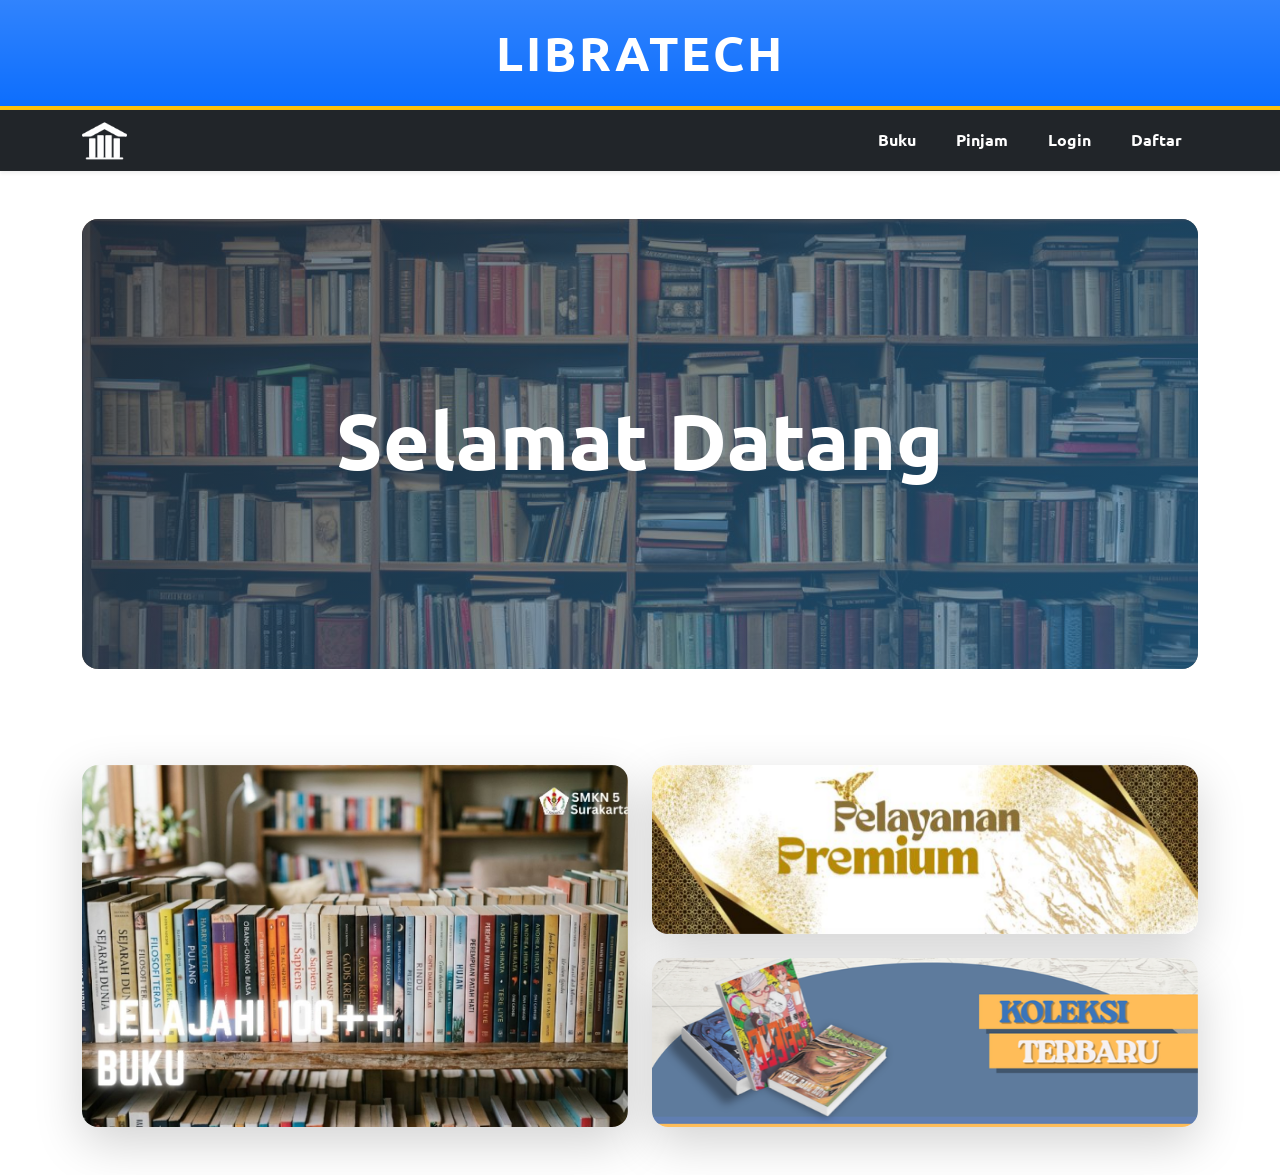
<file: index.html>
<!DOCTYPE html>
<html lang="en">
  <head>
    <meta charset="UTF-8" />
    <meta name="viewport" content="width=device-width, initial-scale=1.0" />
    <link href="https://cdn.jsdelivr.net/npm/bootstrap@5.3.8/dist/css/bootstrap.min.css" rel="stylesheet" />
    <link href="style.css" rel="stylesheet" />
    <title>LibraTech - Perpustakaan Digital</title>
    <!-- Font -->
    <link rel="preconnect" href="https://fonts.googleapis.com" />
    <link rel="preconnect" href="https://fonts.gstatic.com" crossorigin />
    <link href="https://fonts.googleapis.com/css2?family=Roboto+Mono:ital,wght@0,100..700;1,100..700&family=Ubuntu:ital,wght@0,300;0,400;0,500;0,700;1,300;1,400;1,500;1,700&display=swap" rel="stylesheet" />
  </head>

  <body class="bg-light">
    <!-- Header -->
    <div class="bg-primary bg-gradient text-white text-center py-4 border-bottom border-warning border-4 shadow-sm">
      <div class="container">
        <h1 class="fw-bold display-5 mb-0 text-uppercase tracking-wide">LibraTech</h1>
      </div>
    </div>

    <!-- Navbar -->
    <nav class="navbar navbar-expand-lg navbar-dark bg-dark shadow-sm">
      <div class="container">
        <a href="index.html" class="navbar-brand p-0">
          <img src="logo.ico" alt="Logo" style="max-width: 45px; filter: brightness(0) invert(1)" />
        </a>
        <button class="navbar-toggler border-light" type="button" data-bs-toggle="collapse" data-bs-target="#navbarNav" aria-controls="navbarNav" aria-expanded="false" aria-label="Toggle navigation">
          <span class="navbar-toggler-icon"></span>
        </button>
        <div class="collapse navbar-collapse" id="navbarNav">
          <ul class="navbar-nav ms-auto gap-2">
            <li class="nav-item">
              <a class="nav-link text-white fw-semibold px-3 rounded-pill nav-inactive" href="buku.html">Buku</a>
            </li>
            <li class="nav-item">
              <a class="nav-link text-white fw-semibold px-3 rounded-pill nav-inactive" href="pinjam.html">Pinjam</a>
            </li>
            <li class="nav-item" id="navLoginItem">
              <a class="nav-link text-white fw-semibold px-3 rounded-pill nav-inactive" href="login.html">Login</a>
            </li>
            <li class="nav-item" id="navRegisterItem">
              <a class="nav-link text-white fw-semibold px-3 rounded-pill nav-inactive" href="register.html">Daftar</a>
            </li>
          </ul>
        </div>
      </div>
    </nav>

    <!-- Baris 1: Hero -->
    <section class="bg-white py-5">
      <div class="container">
        <div class="hero-section d-flex align-items-center justify-content-center text-center position-relative rounded-4 overflow-hidden">
          <div class="hero-overlay position-absolute top-0 start-0 w-100 h-100"></div>
          <div class="position-relative z-1 px-3">
            <h1 class="text-white display-1 fw-bold animate-fade">Selamat Datang</h1>
          </div>
        </div>
      </div>
    </section>

    <!-- Baris 2: 2 Kolom - Kiri 1 carousel, Kanan 2 carousel -->
    <section class="bg-white py-5">
      <div class="container">
        <div class="row g-4">
          <!-- Kolom Kiri: 1 Carousel -->
          <div class="col-lg-6">
            <div id="carouselKiri" class="carousel slide carousel-custom h-100" data-bs-ride="carousel" data-bs-interval="3000">
              <div class="carousel-inner rounded-4 shadow-lg overflow-hidden position-relative">
                <div class="carousel-item active carousel-img-item">
                  <img src="JElajahi 100++ buku.jpg" class="carousel-img" />
                </div>
                <div class="carousel-item carousel-img-item">
                  <img src="baca 100++ sepuasnya.jpg" class="carousel-img" />
                </div>
              </div>
            </div>
          </div>

          <!-- Kolom Kanan: 2 Carousel Vertikal -->
          <div class="col-lg-6 d-flex flex-column gap-4">
            <!-- Carousel Kanan Atas -->
            <div id="carouselKananAtas" class="carousel slide carousel-custom" data-bs-ride="carousel" data-bs-interval="3000">
              <div class="carousel-inner rounded-4 shadow-lg overflow-hidden">
                <div class="carousel-item active carousel-img-item">
                  <img src="Pelayanan Premium.jpg" class="carousel-img" />
                </div>
                <div class="carousel-item carousel-img-item">
                  <img src="koleksi.png" class="carousel-img" />
                </div>
              </div>
            </div>

            <!-- Carousel Kanan Bawah -->
            <div id="carouselKananBawah" class="carousel slide carousel-custom" data-bs-ride="carousel" data-bs-interval="3000">
              <div class="carousel-inner rounded-4 shadow-lg overflow-hidden">
                <div class="carousel-item active carousel-img-item">
                  <img src="koleksi.png" class="carousel-img" />
                </div>
                <div class="carousel-item carousel-img-item">
                  <img src="Pelayanan Premium.jpg" class="carousel-img" />
                </div>
              </div>
            </div>
          </div>
        </div>
      </div>
    </section>

    <script src="https://cdn.jsdelivr.net/npm/bootstrap@5.3.3/dist/js/bootstrap.bundle.min.js"></script>
    <script src="auth.js"></script>
    <script>
      document.addEventListener('DOMContentLoaded', () => {
        const session = getCurrentUser();
        if (session && session.username) {
          const loginItem = document.getElementById('navLoginItem');
          const registerItem = document.getElementById('navRegisterItem');
          if (loginItem) loginItem.remove();
          if (registerItem) registerItem.remove();

          const ul = document.querySelector('.navbar-nav');
          if (ul) {
            const li = document.createElement('li');
            li.className = 'nav-item';
            li.innerHTML = '<span class="nav-link text-white fw-semibold px-3 rounded-pill d-flex align-items-center gap-2" style="cursor: default;"><span class="text-warning" style="font-weight: 700;">Hi, ' + session.username + '</span></span>';
            ul.appendChild(li);

            const li2 = document.createElement('li');
            li2.className = 'nav-item';
            li2.innerHTML = '<button id="logoutBtn" class="nav-link btn btn-outline-light text-white fw-semibold px-3 rounded-pill" type="button">Logout</button>';
            ul.appendChild(li2);

            document.getElementById('logoutBtn').addEventListener('click', () => {
              logout();
              window.location.href = 'login.html';
            });
          }
        }
      });
    </script>
  </body>
</html>
</file>
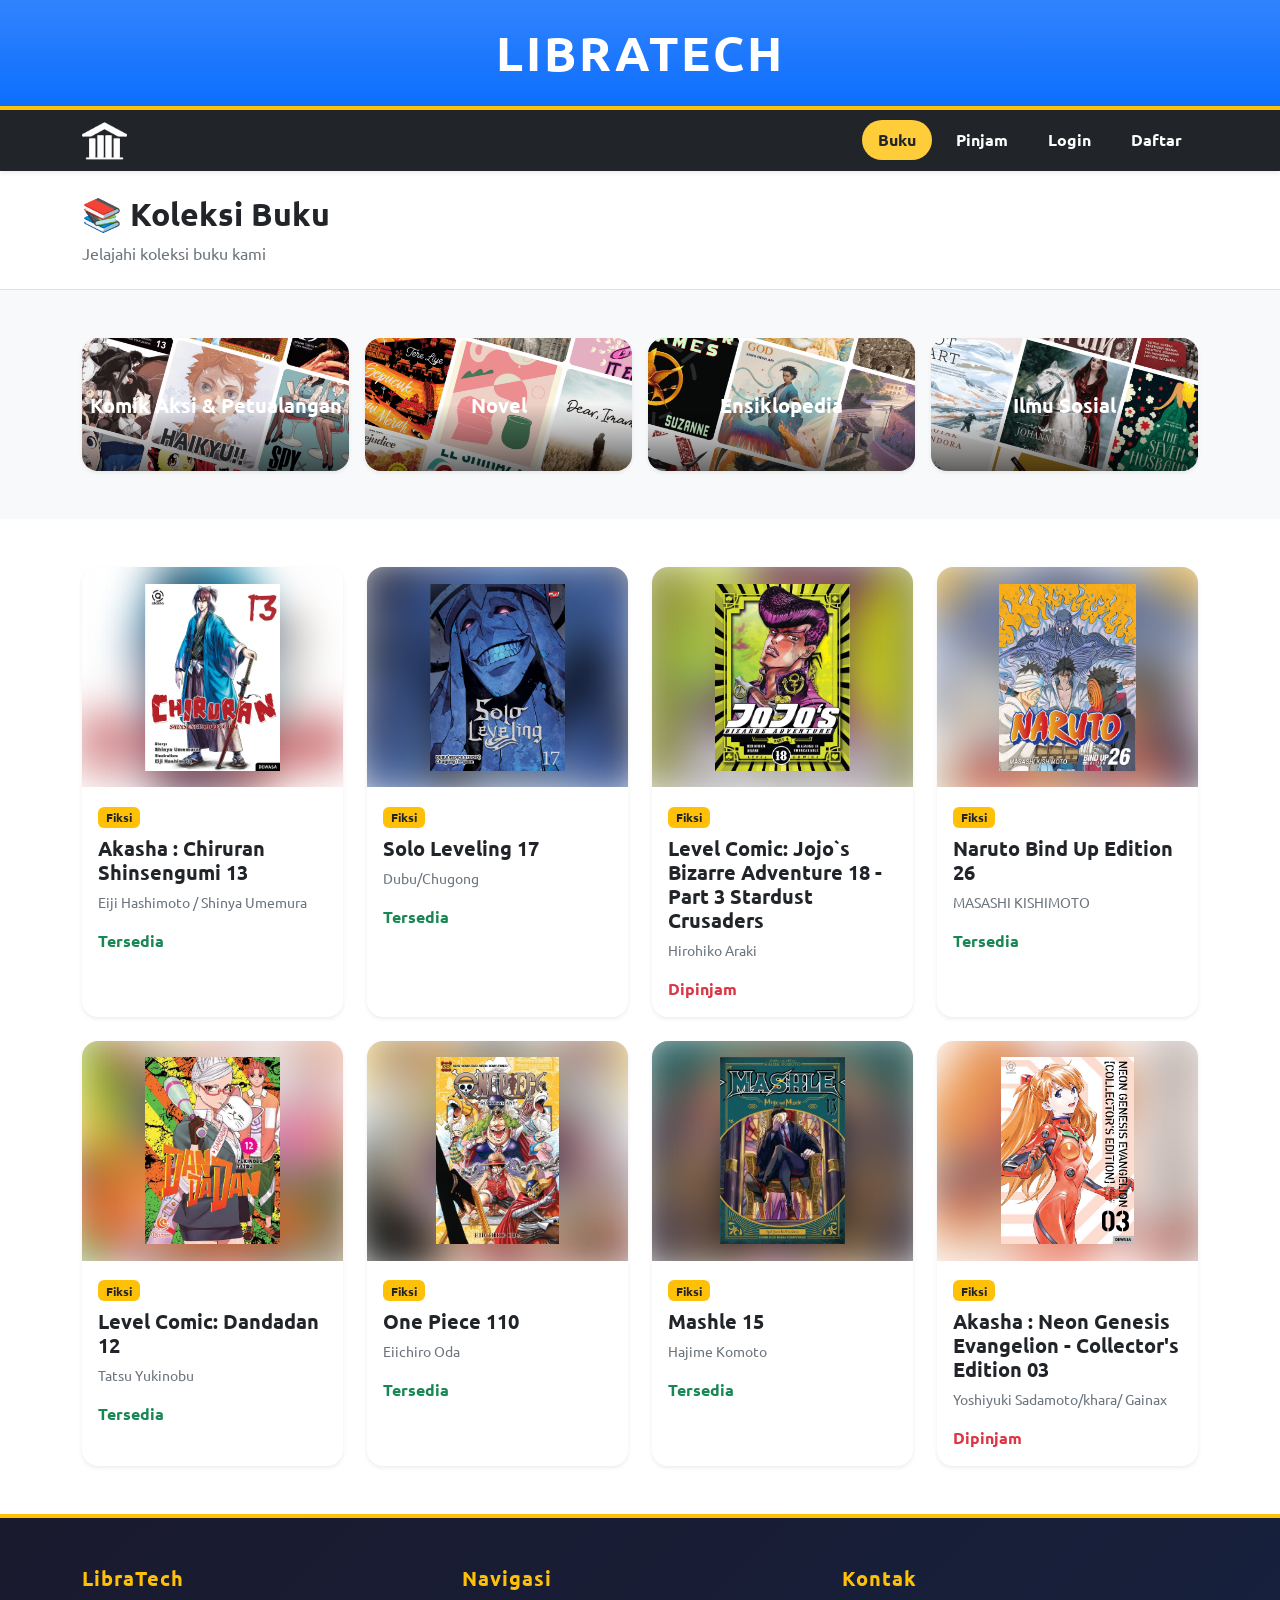
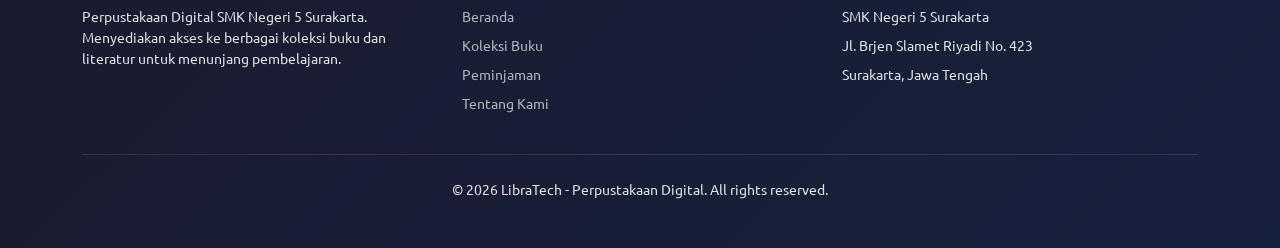
<file: admin-buku.html>
<!DOCTYPE html>
<html lang="en">

<head>
    <meta charset="UTF-8">
    <meta name="viewport" content="width=device-width, initial-scale=1.0">
    <link href="https://cdn.jsdelivr.net/npm/bootstrap@5.3.8/dist/css/bootstrap.min.css" rel="stylesheet">
    <link href="style.css" rel="stylesheet">
    <!-- Font -->
    <link rel="preconnect" href="https://fonts.googleapis.com">
    <link rel="preconnect" href="https://fonts.gstatic.com" crossorigin>
    <link
        href="https://fonts.googleapis.com/css2?family=Roboto+Mono:ital,wght@0,100..700;1,100..700&family=Ubuntu:ital,wght@0,300;0,400;0,500;0,700;1,300;1,400;1,500;1,700&display=swap"
        rel="stylesheet">
    <title>Admin - Kelola Buku - LibraTech</title>
</head>

<body class="bg-light">

    <!-- Header -->
    <div class="bg-primary bg-gradient text-white text-center py-4 border-bottom border-warning border-4 shadow-sm">
        <div class="container">
            <h1 class="fw-bold display-5 mb-0 text-uppercase tracking-wide">LibraTech - Admin Buku</h1>
        </div>
    </div>

    <!-- Navbar -->
    <nav class="navbar navbar-expand-lg navbar-dark bg-dark shadow-sm">
        <div class="container">
            <a href="index.html" class="navbar-brand p-0">
                <img src="logo.ico" alt="Logo" style="max-width: 45px; filter: brightness(0) invert(1);">
            </a>
            <button class="navbar-toggler border-light" type="button" data-bs-toggle="collapse"
                data-bs-target="#navbarNav" aria-controls="navbarNav" aria-expanded="false"
                aria-label="Toggle navigation">
                <span class="navbar-toggler-icon"></span>
            </button>
            <div class="collapse navbar-collapse" id="navbarNav">
                <ul class="navbar-nav ms-auto gap-2">
                    <li class="nav-item">
                        <a class="nav-link active btn btn-warning text-dark fw-semibold px-3 rounded-pill"
                            aria-current="page" href="admin-buku.html">Kelola Buku</a>
                    </li>
                    <li class="nav-item">
                        <a class="nav-link text-white fw-semibold px-3 rounded-pill nav-inactive" href="admin-pinjam.html">Pinjam</a>
                    </li>
                </ul>
            </div>
        </div>
    </nav>

    <!-- Judul -->
    <section class="bg-white py-4 border-bottom">
        <div class="container">
            <h2 class="fw-bold text-dark mb-0">📚 Kelola Koleksi Buku</h2>
            <p class="text-secondary mt-2 mb-0">Tambah, edit, atau hapus buku dari perpustakaan</p>
        </div>
    </section>

    <!-- Form Tambah Buku -->
    <section class="py-5">
        <div class="container">
            <div class="row">
                <div class="col-lg-5">
                    <div class="card border-0 shadow-sm rounded-4 p-4">
                        <h4 class="fw-bold mb-4" id="formTitle">➕ Tambah Buku Baru</h4>
                        <form id="bookForm">
                            <input type="hidden" id="editIndex" value="">
                            
                            <div class="mb-3">
                                <label class="form-label fw-semibold">Kategori</label>
                                <select id="kategori" class="form-select" required>
                                    <option value="komik">Komik Aksi & Petualangan</option>
                                    <option value="novel">Novel</option>
                                    <option value="ensiklopedia">Ensiklopedia</option>
                                    <option value="sejarah">Ilmu Sosial</option>
                                </select>
                            </div>

                            <div class="mb-3">
                                <label class="form-label fw-semibold">Judul Buku</label>
                                <input type="text" id="judul" class="form-control" placeholder="Masukkan judul buku" required>
                            </div>

                            <div class="mb-3">
                                <label class="form-label fw-semibold">Penulis</label>
                                <input type="text" id="penulis" class="form-control" placeholder="Nama penulis" required>
                            </div>

                            <div class="mb-3">
                                <label class="form-label fw-semibold">Status</label>
                                <select id="status" class="form-select">
                                    <option value="Tersedia">Tersedia</option>
                                    <option value="Dipinjam">Dipinjam</option>
                                </select>
                            </div>

                            <div class="mb-3">
                                <label class="form-label fw-semibold">Label / Badge</label>
                                <select id="badge" class="form-select">
                                    <option value="Fiksi">Fiksi</option>
                                    <option value="Non-Fiksi">Non-Fiksi</option>
                                    <option value="Ilmu Sosial">Ilmu Sosial</option>
                                </select>
                            </div>

                            <div class="mb-3">
                                <label class="form-label fw-semibold">Upload Gambar Sampul</label>
                                <input type="file" id="gambarFile" class="form-control" accept="image/*">
                                <div class="form-text">Upload gambar sampul buku (format: JPG, PNG, AVIF, WEBP)</div>
                                <div id="gambarPreview" class="mt-2 text-center" style="display: none;">
                                    <img id="previewImg" src="" alt="Preview" style="max-height: 150px; object-fit: contain; border-radius: 8px; border: 1px solid #ddd;">
                                    <button type="button" id="hapusGambarBtn" class="btn btn-sm btn-outline-danger mt-1 rounded-pill">Hapus Gambar</button>
                                </div>
                                <input type="hidden" id="gambar" value="">
                            </div>

                            <div class="d-flex gap-2">
                                <button type="submit" class="btn btn-primary fw-semibold rounded-pill px-4" id="submitBtn">Tambah Buku</button>
                                <button type="button" class="btn btn-outline-secondary rounded-pill px-4" id="cancelBtn" style="display: none;">Batal</button>
                            </div>

                            <div id="formMsg" class="mt-3" aria-live="polite"></div>
                        </form>
                    </div>
                </div>

                <!-- Daftar Buku -->
                <div class="col-lg-7 mt-4 mt-lg-0">
                    <div class="card border-0 shadow-sm rounded-4 p-4">
                        <div class="d-flex justify-content-between align-items-center mb-4">
                            <h4 class="fw-bold mb-0">📖 Daftar Buku</h4>
                            <div class="d-flex gap-2">
                                <select id="filterKategori" class="form-select form-select-sm" style="width: auto;">
                                    <option value="semua">Semua Kategori</option>
                                    <option value="komik">Komik</option>
                                    <option value="novel">Novel</option>
                                    <option value="ensiklopedia">Ensiklopedia</option>
                                    <option value="sejarah">Ilmu Sosial</option>
                                </select>
                            </div>
                        </div>
                        <div class="table-responsive">
                            <table class="table table-hover align-middle mb-0">
                                <thead class="table-light">
                                    <tr>
                                        <th>No</th>
                                        <th>Kategori</th>
                                        <th>Judul</th>
                                        <th>Penulis</th>
                                        <th>Status</th>
                                        <th>Aksi</th>
                                    </tr>
                                </thead>
                                <tbody id="bookTableBody">
                                    <!-- Data will be loaded here -->
                                </tbody>
                            </table>
                        </div>
                        <p id="emptyBookMsg" class="text-center text-secondary mt-4 mb-0">Belum ada buku.</p>
                    </div>
                </div>
            </div>
        </div>
    </section>

    <!-- Footer -->
    <footer class="site-footer py-5">
      <div class="container">
        <div class="row g-4">
          <div class="col-md-4">
            <h5 class="mb-3">LibraTech</h5>
            <p class="small mb-0">Perpustakaan Digital SMK Negeri 5 Surakarta. Menyediakan akses ke berbagai koleksi buku dan literatur untuk menunjang pembelajaran.</p>
          </div>
          <div class="col-md-4">
            <h5 class="mb-3">Navigasi</h5>
            <ul class="list-unstyled small">
              <li class="mb-2"><a href="index.html">Beranda</a></li>
              <li class="mb-2"><a href="buku.html">Koleksi Buku</a></li>
              <li class="mb-2"><a href="pinjam.html">Peminjaman</a></li>
              <li class="mb-2"><a href="tentang-kami.html">Tentang Kami</a></li>
            </ul>
          </div>
          <div class="col-md-4">
            <h5 class="mb-3">Kontak</h5>
            <ul class="list-unstyled small">
              <li class="mb-2">SMK Negeri 5 Surakarta</li>
              <li class="mb-2">Jl. Brjen Slamet Riyadi No. 423</li>
              <li class="mb-2">Surakarta, Jawa Tengah</li>
            </ul>
          </div>
        </div>
        <div class="footer-divider mt-4 pt-4 text-center small">
          <p class="mb-0">&copy; 2026 LibraTech - Perpustakaan Digital. All rights reserved.</p>
        </div>
      </div>
    </footer>

    <script src="https://cdn.jsdelivr.net/npm/bootstrap@5.3.3/dist/js/bootstrap.bundle.min.js"></script>
    <script src="auth.js"></script>
    <script>
        // Proteksi halaman: hanya untuk admin
        document.addEventListener('DOMContentLoaded', () => {
            requireAuth({ loginUrl: 'login.html' });

            const session = getCurrentUser();
            const isAdmin = !!(session && (session.role === 'admin' || session.username === 'admin'));

            if (!isAdmin) {
                window.location.href = 'buku.html';
                return;
            }

            window.__currentUsername = session && session.username ? session.username : null;

            const nav = document.querySelector('nav');
            if (nav && session && session.username) {
                const ul = nav.querySelector('ul.navbar-nav');
                if (ul && !ul.querySelector('#logoutBtn')) {
                    const li = document.createElement('li');
                    li.className = 'nav-item';
                    li.innerHTML = `
                        <span class="nav-link text-white fw-semibold px-3 rounded-pill d-flex align-items-center gap-2" style="cursor: default;">
                            <span class="text-warning" style="font-weight: 700;">Hi, ${session.username}</span>
                        </span>
                    `;
                    ul.appendChild(li);

                    const li2 = document.createElement('li');
                    li2.className = 'nav-item';
                    li2.innerHTML = `
                        <button id="logoutBtn" class="nav-link btn btn-outline-light text-white fw-semibold px-3 rounded-pill" type="button">Logout</button>
                    `;
                    ul.appendChild(li2);

                    document.getElementById('logoutBtn').addEventListener('click', () => {
                        logout();
                        window.location.href = 'login.html';
                    });
                }
            }

            // Inisialisasi data buku default jika belum ada
            initBooks();
            renderBookTable();
        });

        // ===== DATA BUKU DEFAULT =====
        const DEFAULT_BOOKS = [
            { kategori: 'komik', judul: 'Akasha : Chiruran Shinsengumi 13', penulis: 'Eiji Hashimoto / Shinya Umemura', status: 'Tersedia', badge: 'Fiksi', gambar: 'buku/chiruran.avif' },
            { kategori: 'komik', judul: 'Solo Leveling 17', penulis: 'Dubu/Chugong', status: 'Tersedia', badge: 'Fiksi', gambar: 'buku/sololeveling.avif' },
            { kategori: 'komik', judul: 'Level Comic: Jojo`s Bizarre Adventure 18 - Part 3 Stardust Crusaders', penulis: 'Hirohiko Araki', status: 'Dipinjam', badge: 'Fiksi', gambar: 'buku/jojo.avif' },
            { kategori: 'komik', judul: 'Naruto Bind Up Edition 26', penulis: 'MASASHI KISHIMOTO', status: 'Tersedia', badge: 'Fiksi', gambar: 'buku/naruto.avif' },
            { kategori: 'komik', judul: 'Level Comic: Dandadan 12', penulis: 'Tatsu Yukinobu', status: 'Tersedia', badge: 'Fiksi', gambar: 'buku/dandadan.avif' },
            { kategori: 'komik', judul: 'One Piece 110', penulis: 'Eiichiro Oda', status: 'Tersedia', badge: 'Fiksi', gambar: 'buku/onepiece.avif' },
            { kategori: 'komik', judul: 'Mashle 15', penulis: 'Hajime Komoto', status: 'Tersedia', badge: 'Fiksi', gambar: 'buku/masle.avif' },
            { kategori: 'komik', judul: "Akasha : Neon Genesis Evangelion - Collector's Edition 03", penulis: 'Yoshiyuki Sadamoto/khara/ Gainax', status: 'Dipinjam', badge: 'Fiksi', gambar: 'buku/evangelion.avif' },
            { kategori: 'novel', judul: 'The Big Four', penulis: 'Agatha Christie', status: 'Tersedia', badge: 'Fiksi', gambar: 'buku/bigfour.avif' },
            { kategori: 'novel', judul: 'Milea: Suara dari Dilan', penulis: 'Pidi Baiq', status: 'Tersedia', badge: 'Fiksi', gambar: 'buku/milea.avif' },
            { kategori: 'novel', judul: 'Nadira', penulis: 'Leila S. Chudori', status: 'Tersedia', badge: 'Fiksi', gambar: 'buku/nadira.avif' },
            { kategori: 'novel', judul: 'Hafalan Solat Delisa', penulis: 'Tere Liye', status: 'Tersedia', badge: 'Non-Fiksi', gambar: 'buku/hafalansolat.avif' },
            { kategori: 'ensiklopedia', judul: 'National Geographic : Aztek Kuno', penulis: 'Tim Cooke', status: 'Tersedia', badge: 'Non-Fiksi', gambar: 'buku/ensklaxtek.avif' },
            { kategori: 'ensiklopedia', judul: 'National Geographic: Mesir Kuno', penulis: 'Jill Rubalcaba', status: 'Tersedia', badge: 'Non-Fiksi', gambar: 'buku/ensklmesur.avif' },
            { kategori: 'ensiklopedia', judul: 'Ensiklopedia Junior : Mobil', penulis: 'Fleurus', status: 'Tersedia', badge: 'Non-Fiksi', gambar: 'buku/ensklmobil.avif' },
            { kategori: 'ensiklopedia', judul: 'National Geographic : Romawi Kuno', penulis: 'Zilah Deckker', status: 'Tersedia', badge: 'Non-Fiksi', gambar: 'buku/ensklyunani.avif' },
            { kategori: 'sejarah', judul: 'Statistika Penelitian', penulis: 'Mumun Syaban Elly Ratnaningrun', status: 'Tersedia', badge: 'Ilmu Sosial', gambar: 'buku/statistika.jpg' },
            { kategori: 'sejarah', judul: 'Jokowi Dari Rakyat Dan Tetap Merakyat', penulis: 'West Angga Tijany', status: 'Tersedia', badge: 'Ilmu Sosial', gambar: 'buku/jkwi.jpg' },
            { kategori: 'sejarah', judul: 'Sejarah Dunia Abad Pertengahan', penulis: 'Susan Wise Bauer', status: 'Tersedia', badge: 'Ilmu Sosial', gambar: 'buku/nalar.png' },
            { kategori: 'sejarah', judul: 'HTML 5 dan Java Script untuk Pemula', penulis: 'Jubilee Enterprise', status: 'Tersedia', badge: 'Ilmu Sosial', gambar: 'buku/sjrhroma.avif' }
        ];

        // Inisialisasi data buku default jika localStorage kosong
        function initBooks() {
            const existing = localStorage.getItem('libraTechBooks');
            if (!existing || JSON.parse(existing).length === 0) {
                localStorage.setItem('libraTechBooks', JSON.stringify(DEFAULT_BOOKS));
            }
        }

        // ===== FUNGSI KELOLA BUKU =====

        function getBooks() {
            return JSON.parse(localStorage.getItem('libraTechBooks')) || [];
        }

        function saveBooks(books) {
            localStorage.setItem('libraTechBooks', JSON.stringify(books));
        }

        function renderBookTable() {
            const books = getBooks();
            const filter = document.getElementById('filterKategori').value;
            const tbody = document.getElementById('bookTableBody');
            const emptyMsg = document.getElementById('emptyBookMsg');

            let filtered = books;
            if (filter !== 'semua') {
                filtered = books.filter(b => b.kategori === filter);
            }

            if (filtered.length === 0) {
                tbody.innerHTML = '';
                emptyMsg.style.display = '';
                return;
            }
            emptyMsg.style.display = 'none';

            tbody.innerHTML = filtered.map((book, index) => {
                const realIndex = books.indexOf(book);
                const statusClass = book.status === 'Tersedia' ? 'text-success' : 'text-danger';
                return `
                <tr>
                    <td>${index + 1}</td>
                    <td><span class="badge bg-secondary">${book.kategori}</span></td>
                    <td class="fw-semibold">${book.judul}</td>
                    <td class="text-secondary">${book.penulis}</td>
                    <td><span class="fw-bold ${statusClass}">${book.status}</span></td>
                    <td>
                        <button class="btn btn-sm btn-outline-primary rounded-pill edit-btn" data-index="${realIndex}">Edit</button>
                        <button class="btn btn-sm btn-outline-danger rounded-pill hapus-btn" data-index="${realIndex}">Hapus</button>
                    </td>
                </tr>
            `}).join('');

            // Event listeners
            document.querySelectorAll('.hapus-btn').forEach(btn => {
                btn.addEventListener('click', function() {
                    const books = getBooks();
                    const idx = parseInt(this.getAttribute('data-index'));
                    if (confirm(`Hapus buku "${books[idx].judul}"?`)) {
                        books.splice(idx, 1);
                        saveBooks(books);
                        renderBookTable();
                    }
                });
            });

            document.querySelectorAll('.edit-btn').forEach(btn => {
                btn.addEventListener('click', function() {
                    const books = getBooks();
                    const idx = parseInt(this.getAttribute('data-index'));
                    const book = books[idx];
                    
                    document.getElementById('editIndex').value = idx;
                    document.getElementById('kategori').value = book.kategori;
                    document.getElementById('judul').value = book.judul;
                    document.getElementById('penulis').value = book.penulis;
                    document.getElementById('status').value = book.status;
                    document.getElementById('badge').value = book.badge;
                    document.getElementById('gambar').value = book.gambar;
                    
                    // Tampilkan preview gambar jika ada
                    if (book.gambar && book.gambar.startsWith('data:')) {
                        document.getElementById('previewImg').src = book.gambar;
                        document.getElementById('gambarPreview').style.display = 'block';
                    } else if (book.gambar) {
                        document.getElementById('previewImg').src = book.gambar;
                        document.getElementById('gambarPreview').style.display = 'block';
                    } else {
                        document.getElementById('gambarPreview').style.display = 'none';
                    }
                    
                    document.getElementById('formTitle').textContent = '✏️ Edit Buku';
                    document.getElementById('submitBtn').textContent = 'Simpan Perubahan';
                    document.getElementById('cancelBtn').style.display = 'inline-block';
                    
                    document.getElementById('bookForm').scrollIntoView({ behavior: 'smooth' });
                });
            });
        }

        // ===== HANDLE FILE UPLOAD (Preview + Base64) =====
        document.getElementById('gambarFile').addEventListener('change', function(e) {
            const file = e.target.files[0];
            if (!file) return;

            // Cek ukuran file (max 2MB)
            if (file.size > 2 * 1024 * 1024) {
                alert('Ukuran gambar maksimal 2MB!');
                this.value = '';
                return;
            }

            const reader = new FileReader();
            reader.onload = function(event) {
                const dataUrl = event.target.result;
                document.getElementById('gambar').value = dataUrl;
                document.getElementById('previewImg').src = dataUrl;
                document.getElementById('gambarPreview').style.display = 'block';
            };
            reader.readAsDataURL(file);
        });

        // Hapus gambar yang diupload
        document.getElementById('hapusGambarBtn').addEventListener('click', function() {
            document.getElementById('gambarFile').value = '';
            document.getElementById('gambar').value = '';
            document.getElementById('gambarPreview').style.display = 'none';
            document.getElementById('previewImg').src = '';
        });

        // Filter change
        document.getElementById('filterKategori').addEventListener('change', renderBookTable);

        // Cancel edit
        document.getElementById('cancelBtn').addEventListener('click', function() {
            resetForm();
        });

        function resetForm() {
            document.getElementById('editIndex').value = '';
            document.getElementById('bookForm').reset();
            document.getElementById('formTitle').textContent = '➕ Tambah Buku Baru';
            document.getElementById('submitBtn').textContent = 'Tambah Buku';
            document.getElementById('cancelBtn').style.display = 'none';
            document.getElementById('formMsg').textContent = '';
            document.getElementById('formMsg').className = 'mt-3';
            // Reset preview gambar
            document.getElementById('gambar').value = '';
            document.getElementById('gambarPreview').style.display = 'none';
            document.getElementById('previewImg').src = '';
        }

        // Submit form
        document.getElementById('bookForm').addEventListener('submit', function(e) {
            e.preventDefault();

            const editIndex = document.getElementById('editIndex').value;
            const kategori = document.getElementById('kategori').value;
            const judul = document.getElementById('judul').value.trim();
            const penulis = document.getElementById('penulis').value.trim();
            const status = document.getElementById('status').value;
            const badge = document.getElementById('badge').value;
            const gambar = document.getElementById('gambar').value.trim() || 'buku/default.avif';

            const msg = document.getElementById('formMsg');

            if (!judul || !penulis) {
                msg.textContent = 'Judul dan penulis wajib diisi.';
                msg.className = 'mt-3 text-danger';
                return;
            }

            const bookData = { kategori, judul, penulis, status, badge, gambar };
            const books = getBooks();

            if (editIndex !== '') {
                // Edit existing
                books[parseInt(editIndex)] = bookData;
                msg.textContent = '✅ Buku berhasil diperbarui!';
                msg.className = 'mt-3 text-success';
            } else {
                // Add new
                books.push(bookData);
                msg.textContent = '✅ Buku berhasil ditambahkan!';
                msg.className = 'mt-3 text-success';
            }

            saveBooks(books);
            renderBookTable();
            resetForm();

            // Hilangkan pesan setelah 3 detik
            setTimeout(() => {
                msg.textContent = '';
                msg.className = 'mt-3';
            }, 3000);
        });
    </script>
</body>

</html>
</file>
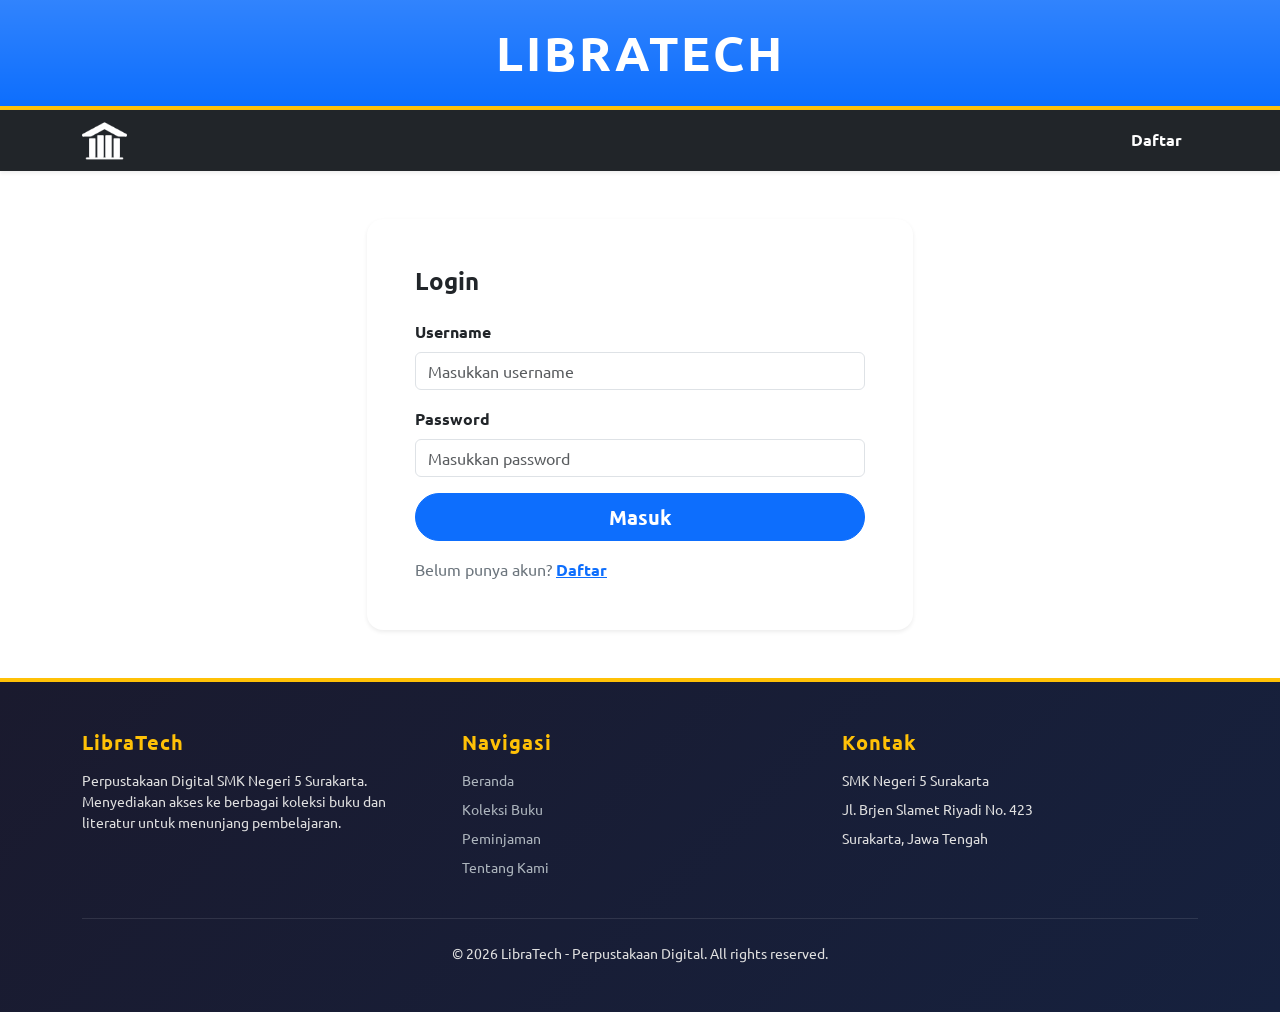
<file: admin-pinjam.html>
<!DOCTYPE html>
<html lang="en">

<head>
    <meta charset="UTF-8">
    <meta name="viewport" content="width=device-width, initial-scale=1.0">
    <link href="https://cdn.jsdelivr.net/npm/bootstrap@5.3.8/dist/css/bootstrap.min.css" rel="stylesheet">
    <link href="style.css" rel="stylesheet">
    <!-- Font -->
    <link rel="preconnect" href="https://fonts.googleapis.com">
    <link rel="preconnect" href="https://fonts.gstatic.com" crossorigin>
    <link
        href="https://fonts.googleapis.com/css2?family=Roboto+Mono:ital,wght@0,100..700;1,100..700&family=Ubuntu:ital,wght@0,300;0,400;0,500;0,700;1,300;1,400;1,500;1,700&display=swap"
        rel="stylesheet">
    <title>Admin - Peminjaman - LibraTech</title>
</head>

<body class="bg-light">

    <!-- Header -->
    <div class="bg-primary bg-gradient text-white text-center py-4 border-bottom border-warning border-4 shadow-sm">
        <div class="container">
            <h1 class="fw-bold display-5 mb-0 text-uppercase tracking-wide">LibraTech - Admin</h1>
        </div>
    </div>

    <!-- Navbar -->
    <nav class="navbar navbar-expand-lg navbar-dark bg-dark shadow-sm">
        <div class="container">
            <a href="index.html" class="navbar-brand p-0">
                <img src="logo.ico" alt="Logo" style="max-width: 45px; filter: brightness(0) invert(1);">
            </a>
            <button class="navbar-toggler border-light" type="button" data-bs-toggle="collapse"
                data-bs-target="#navbarNav" aria-controls="navbarNav" aria-expanded="false"
                aria-label="Toggle navigation">
                <span class="navbar-toggler-icon"></span>
            </button>
            <div class="collapse navbar-collapse" id="navbarNav">
                <ul class="navbar-nav ms-auto gap-2">
                    <li class="nav-item">
                        <a class="nav-link text-white fw-semibold px-3 rounded-pill nav-inactive" href="admin-buku.html">Kelola Buku</a>
                    </li>
                    <li class="nav-item">
                        <a class="nav-link active btn btn-warning text-dark fw-semibold px-3 rounded-pill"
                            aria-current="page" href="admin-pinjam.html">Pinjam</a>
                    </li>
                </ul>
            </div>
        </div>
    </nav>

    <!-- Judul -->
    <section class="bg-white py-4 border-bottom">
        <div class="container">
            <h2 class="fw-bold text-dark mb-0">📋 Semua Data Peminjaman</h2>
            <p class="text-secondary mt-2 mb-0">Kelola seluruh data peminjaman buku perpustakaan</p>
        </div>
    </section>

    <!-- Daftar Peminjaman -->
    <section class="bg-white py-5">
        <div class="container">
            <div class="row justify-content-center">
                <div class="col-lg-10">
                    <div class="card border-0 shadow-sm rounded-4 p-4 p-md-5">
                        <div class="d-flex justify-content-between align-items-center mb-4">
                            <h4 class="fw-bold mb-0">📋 Data Peminjaman</h4>
                            <button id="hapusSemuaBtn" class="btn btn-outline-danger rounded-pill btn-sm px-3">Hapus Semua</button>
                        </div>
                        <div class="table-responsive">
                            <table class="table table-hover align-middle mb-0">
                                <thead class="table-light">
                                    <tr>
                                        <th>No</th>
                                        <th>Username</th>
                                        <th>Nama</th>
                                        <th>No. Anggota</th>
                                        <th>Judul Buku</th>
                                        <th>Kategori</th>
                                        <th>Tgl Pinjam</th>
                                        <th>Tgl Kembali</th>
                                        <th>Catatan</th>
                                        <th>Aksi</th>
                                    </tr>
                                </thead>
                                <tbody id="dataTableBody">
                                    <!-- Data will be loaded here -->
                                </tbody>
                            </table>
                        </div>
                        <p id="emptyMessage" class="text-center text-secondary mt-4 mb-0">Belum ada data peminjaman.</p>
                    </div>
                </div>
            </div>
        </div>
    </section>

    <!-- Footer -->
    <footer class="site-footer py-5">
      <div class="container">
        <div class="row g-4">
          <div class="col-md-4">
            <h5 class="mb-3">LibraTech</h5>
            <p class="small mb-0">Perpustakaan Digital SMK Negeri 5 Surakarta. Menyediakan akses ke berbagai koleksi buku dan literatur untuk menunjang pembelajaran.</p>
          </div>
          <div class="col-md-4">
            <h5 class="mb-3">Navigasi</h5>
            <ul class="list-unstyled small">
              <li class="mb-2"><a href="index.html">Beranda</a></li>
              <li class="mb-2"><a href="buku.html">Koleksi Buku</a></li>
              <li class="mb-2"><a href="pinjam.html">Peminjaman</a></li>
              <li class="mb-2"><a href="tentang-kami.html">Tentang Kami</a></li>
            </ul>
          </div>
          <div class="col-md-4">
            <h5 class="mb-3">Kontak</h5>
            <ul class="list-unstyled small">
              <li class="mb-2">SMK Negeri 5 Surakarta</li>
              <li class="mb-2">Jl. Brjen Slamet Riyadi No. 423</li>
              <li class="mb-2">Surakarta, Jawa Tengah</li>
            </ul>
          </div>
        </div>
        <div class="footer-divider mt-4 pt-4 text-center small">
          <p class="mb-0">&copy; 2026 LibraTech - Perpustakaan Digital. All rights reserved.</p>
        </div>
      </div>
    </footer>

    <script src="https://cdn.jsdelivr.net/npm/bootstrap@5.3.3/dist/js/bootstrap.bundle.min.js"></script>
    <script src="auth.js"></script>
    <script>
        // Proteksi halaman: hanya untuk admin
        document.addEventListener('DOMContentLoaded', () => {
            requireAuth({ loginUrl: 'login.html' });

            const session = getCurrentUser();
            const isAdmin = !!(session && (session.role === 'admin' || session.username === 'admin'));

            // Jika bukan admin, redirect ke halaman user biasa
            if (!isAdmin) {
                window.location.href = 'pinjam.html';
                return;
            }

            window.__currentUsername = session && session.username ? session.username : null;

            const nav = document.querySelector('nav');
            if (nav && session && session.username) {
                const ul = nav.querySelector('ul.navbar-nav');

                if (ul && !ul.querySelector('#logoutBtn')) {
                    const li = document.createElement('li');
                    li.className = 'nav-item';
                    li.innerHTML = `
                        <span class="nav-link text-white fw-semibold px-3 rounded-pill d-flex align-items-center gap-2" style="cursor: default;">
                            <span class="text-warning" style="font-weight: 700;">Hi, ${session.username}</span>
                        </span>
                    `;
                    ul.appendChild(li);

                    const li2 = document.createElement('li');
                    li2.className = 'nav-item';
                    li2.innerHTML = `
                        <button id="logoutBtn" class="nav-link btn btn-outline-light text-white fw-semibold px-3 rounded-pill" type="button">Logout</button>
                    `;
                    ul.appendChild(li2);

                    document.getElementById('logoutBtn').addEventListener('click', () => {
                        logout();
                        window.location.href = 'login.html';
                    });
                }
            }
        });

        // Load data from localStorage
        function getPeminjaman() {
            return JSON.parse(localStorage.getItem('peminjaman')) || [];
        }

        // Save data to localStorage
        function savePeminjaman(data) {
            localStorage.setItem('peminjaman', JSON.stringify(data));
        }

        // Render table - admin: lihat semua peminjaman
        function renderTable() {
            const allData = getPeminjaman();
            const tbody = document.getElementById('dataTableBody');
            const emptyMsg = document.getElementById('emptyMessage');

            if (allData.length === 0) {
                tbody.innerHTML = '';
                emptyMsg.style.display = '';
                return;
            }
            emptyMsg.style.display = 'none';

            tbody.innerHTML = allData.map((item, index) => {
                return `
                <tr>
                    <td>${index + 1}</td>
                    <td><span class="badge bg-info text-dark">${item.username || '-'}</span></td>
                    <td>${item.nama}</td>
                    <td>${item.nomorAnggota}</td>
                    <td>${item.judulBuku}</td>
                    <td><span class="badge bg-secondary">${item.kategori}</span></td>
                    <td>${item.tglPinjam}</td>
                    <td>${item.tglKembali}</td>
                    <td>${item.catatan || '-'}</td>
                    <td>
                        <button class="btn btn-sm btn-outline-danger rounded-pill hapus-btn" data-index="${index}">Hapus</button>
                    </td>
                </tr>
            `}).join('');

            // Hapus event
            document.querySelectorAll('.hapus-btn').forEach(btn => {
                btn.addEventListener('click', function() {
                    const data = getPeminjaman();
                    const idx = parseInt(this.getAttribute('data-index'));
                    data.splice(idx, 1);
                    savePeminjaman(data);
                    renderTable();
                });
            });
        }

        // Hapus semua
        document.getElementById('hapusSemuaBtn').addEventListener('click', function() {
            if (confirm('Hapus semua data peminjaman?')) {
                savePeminjaman([]);
                renderTable();
            }
        });

        // Render on load
        document.addEventListener('DOMContentLoaded', renderTable);
    </script>
</body>

</html>
</file>
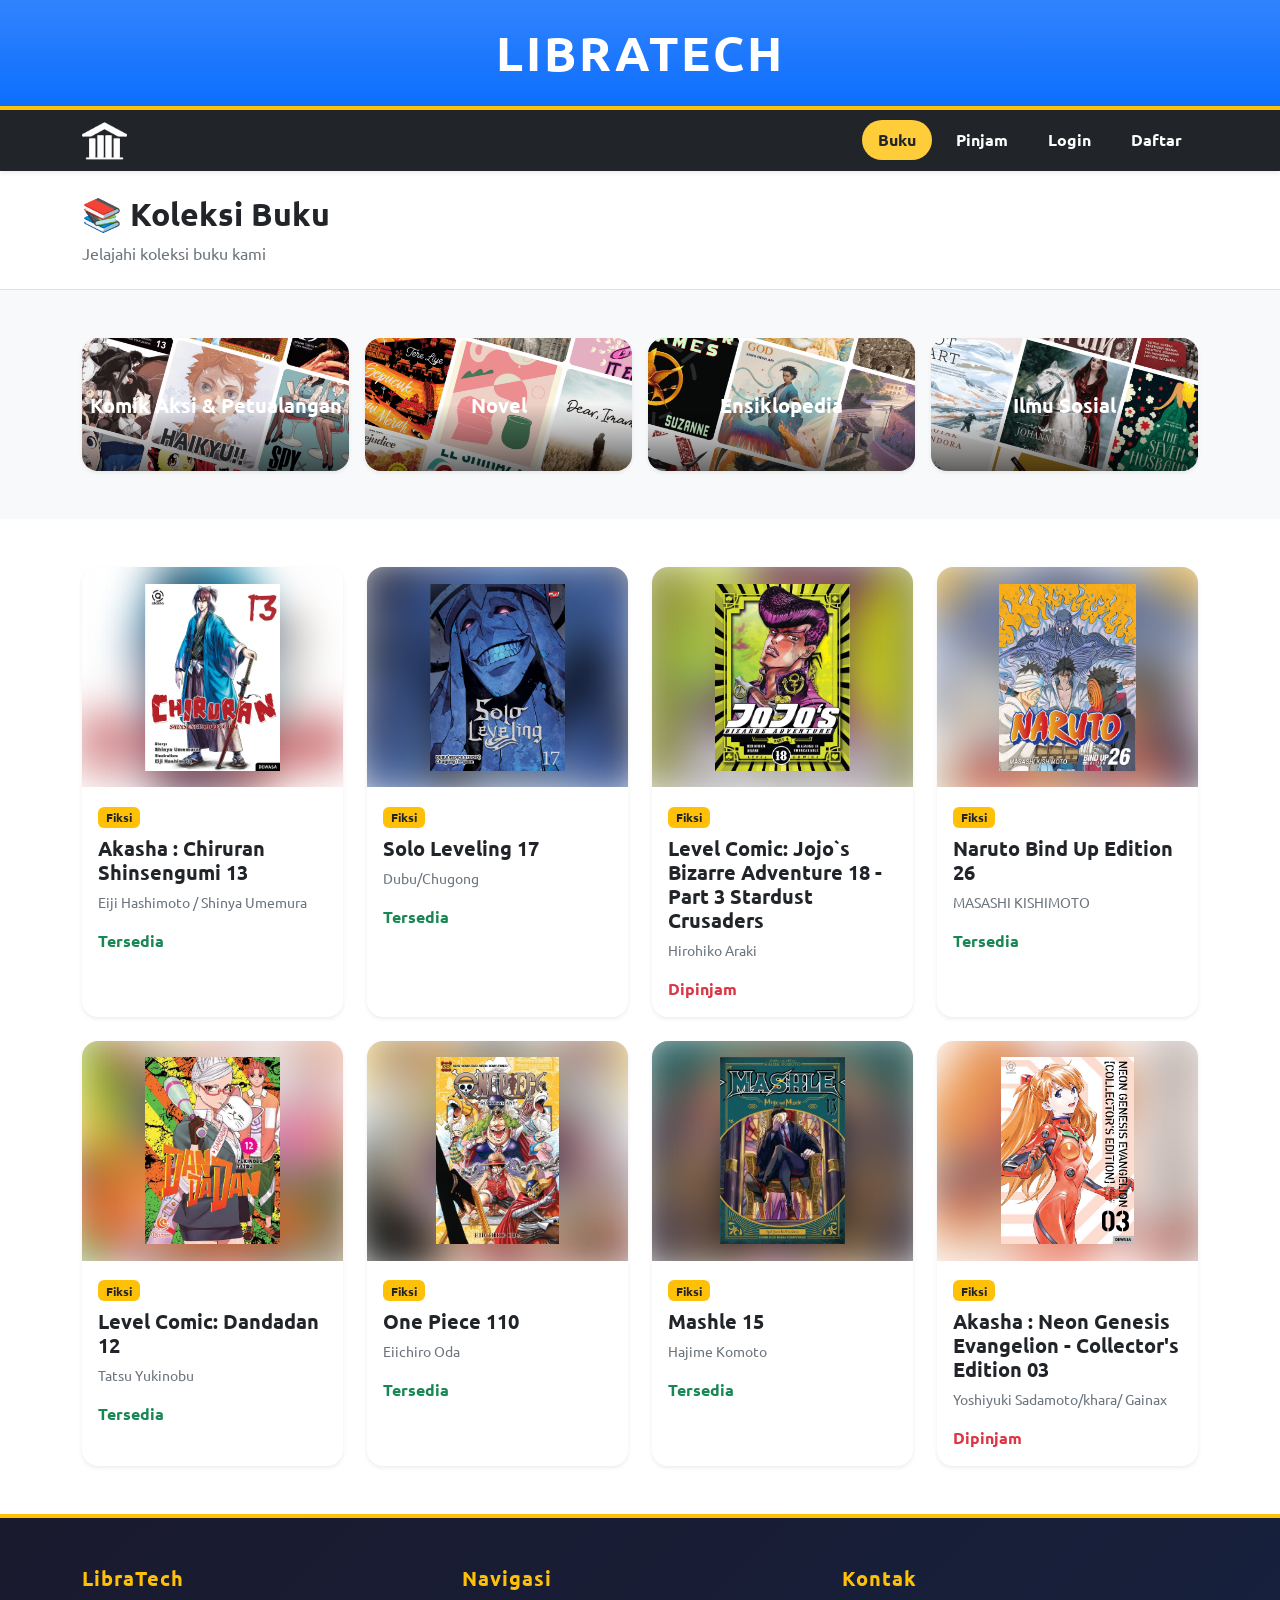
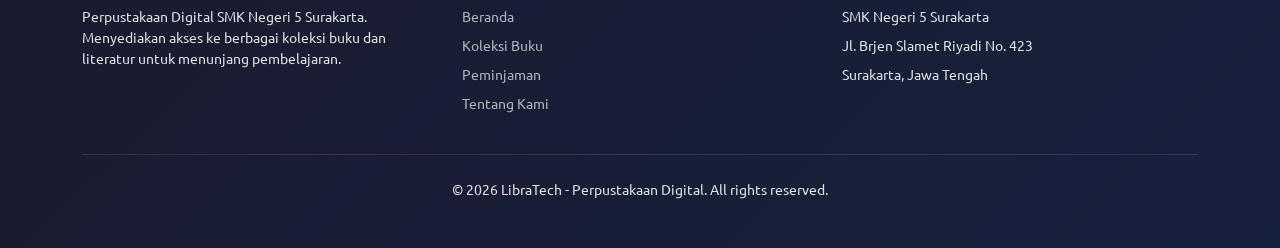
<file: buku.html>
<!DOCTYPE html>
<html lang="en">
  <head>
    <meta charset="UTF-8" />
    <meta name="viewport" content="width=device-width, initial-scale=1.0" />
    <link href="https://cdn.jsdelivr.net/npm/bootstrap@5.3.8/dist/css/bootstrap.min.css" rel="stylesheet" />
    <link href="style.css" rel="stylesheet" />
    <!-- Font -->
    <link rel="preconnect" href="https://fonts.googleapis.com" />
    <link rel="preconnect" href="https://fonts.gstatic.com" crossorigin />
    <link href="https://fonts.googleapis.com/css2?family=Roboto+Mono:ital,wght@0,100..700;1,100..700&family=Ubuntu:ital,wght@0,300;0,400;0,500;0,700;1,300;1,400;1,500;1,700&display=swap" rel="stylesheet" />
    <title>Buku - LibraTech</title>
  </head>

  <body class="bg-light">
    <!-- Header -->
    <div class="bg-primary bg-gradient text-white text-center py-4 border-bottom border-warning border-4 shadow-sm">
      <div class="container">
        <h1 class="fw-bold display-5 mb-0 text-uppercase tracking-wide">LibraTech</h1>
      </div>
    </div>

    <!-- Navbar -->
    <nav class="navbar navbar-expand-lg navbar-dark bg-dark shadow-sm">
      <div class="container">
        <a href="index.html" class="navbar-brand p-0">
          <img src="logo.ico" alt="Logo" style="max-width: 45px; filter: brightness(0) invert(1)" />
        </a>
        <button class="navbar-toggler border-light" type="button" data-bs-toggle="collapse" data-bs-target="#navbarNav" aria-controls="navbarNav" aria-expanded="false" aria-label="Toggle navigation">
          <span class="navbar-toggler-icon"></span>
        </button>
        <div class="collapse navbar-collapse" id="navbarNav">
          <ul class="navbar-nav ms-auto gap-2">
            <li class="nav-item">
              <a class="nav-link active btn btn-warning text-dark fw-semibold px-3 rounded-pill" aria-current="page" href="buku.html">Buku</a>
            </li>
            <li class="nav-item">
              <a class="nav-link text-white fw-semibold px-3 rounded-pill nav-inactive" href="pinjam.html">Pinjam</a>
            </li>
            <li class="nav-item" id="navLoginItem">
              <a class="nav-link text-white fw-semibold px-3 rounded-pill nav-inactive" href="login.html">Login</a>
            </li>
            <li class="nav-item" id="navRegisterItem">
              <a class="nav-link text-white fw-semibold px-3 rounded-pill nav-inactive" href="register.html">Daftar</a>
            </li>
          </ul>
        </div>
      </div>
    </nav>

    <!-- Judul -->
    <section class="bg-white py-4 border-bottom">
      <div class="container">
        <h2 class="fw-bold text-dark mb-0">📚 Koleksi Buku</h2>
        <p class="text-secondary mt-2 mb-0">Jelajahi koleksi buku kami</p>
      </div>
    </section>

    <!-- Thumbnail Row -->
    <section class="py-5">
      <div class="container">
        <div class="row g-3">
          <div class="col-6 col-lg-3">
            <div class="position-relative rounded-4 overflow-hidden shadow-sm thumbnail-btn" data-category="komik" style="cursor: pointer">
              <img src="komik_thumbnail.avif" class="w-100" style="aspect-ratio: 2 / 1; object-fit: cover" />
              <div class="position-absolute top-0 start-0 w-100 h-100 d-flex align-items-center justify-content-center text-white fw-bold fs-5" style="background: linear-gradient(to top, rgba(0, 0, 0, 0.6), transparent 50%)">
                Komik Aksi & Petualangan
              </div>
            </div>
          </div>
          <div class="col-6 col-lg-3">
            <div class="position-relative rounded-4 overflow-hidden shadow-sm thumbnail-btn" data-category="novel" style="cursor: pointer">
              <img src="fiksiromantis_thumbnail.avif" class="w-100" style="aspect-ratio: 2 / 1; object-fit: cover" />
              <div class="position-absolute top-0 start-0 w-100 h-100 d-flex align-items-center justify-content-center text-white fw-bold fs-5" style="background: linear-gradient(to top, rgba(0, 0, 0, 0.6), transparent 50%)">Novel</div>
            </div>
          </div>
          <div class="col-6 col-lg-3">
            <div class="position-relative rounded-4 overflow-hidden shadow-sm thumbnail-btn" data-category="ensiklopedia" style="cursor: pointer">
              <img src="fiksifantasi_thumbnail.avif" class="w-100" style="aspect-ratio: 2 / 1; object-fit: cover" />
              <div class="position-absolute top-0 start-0 w-100 h-100 d-flex align-items-center justify-content-center text-white fw-bold fs-5" style="background: linear-gradient(to top, rgba(0, 0, 0, 0.6), transparent 50%)">
                Ensiklopedia
              </div>
            </div>
          </div>
          <div class="col-6 col-lg-3">
            <div class="position-relative rounded-4 overflow-hidden shadow-sm thumbnail-btn" data-category="sejarah" style="cursor: pointer">
              <img src="fiksisejarah_thumbnail.avif" class="w-100" style="aspect-ratio: 2 / 1; object-fit: cover" />
              <div class="position-absolute top-0 start-0 w-100 h-100 d-flex align-items-center justify-content-center text-white fw-bold fs-5" style="background: linear-gradient(to top, rgba(0, 0, 0, 0.6), transparent 50%)">
                Ilmu Sosial
              </div>
            </div>
          </div>
        </div>
      </div>
    </section>

    <!-- Book Grid -->
    <section class="bg-white py-5">
      <div class="container">
        <div class="row g-4" id="bookGrid">
          <!-- Cards will be loaded dynamically from localStorage -->
        </div>
      </div>
    </section>

    <!-- Footer -->
    <footer class="site-footer py-5">
      <div class="container">
        <div class="row g-4">
          <div class="col-md-4">
            <h5 class="mb-3">LibraTech</h5>
            <p class="small mb-0">Perpustakaan Digital SMK Negeri 5 Surakarta. Menyediakan akses ke berbagai koleksi buku dan literatur untuk menunjang pembelajaran.</p>
          </div>
          <div class="col-md-4">
            <h5 class="mb-3">Navigasi</h5>
            <ul class="list-unstyled small">
              <li class="mb-2"><a href="index.html">Beranda</a></li>
              <li class="mb-2"><a href="buku.html">Koleksi Buku</a></li>
              <li class="mb-2"><a href="pinjam.html">Peminjaman</a></li>
              <li class="mb-2"><a href="tentang-kami.html">Tentang Kami</a></li>
            </ul>
          </div>
          <div class="col-md-4">
            <h5 class="mb-3">Kontak</h5>
            <ul class="list-unstyled small">
              <li class="mb-2">SMK Negeri 5 Surakarta</li>
              <li class="mb-2">Jl. Brjen Slamet Riyadi No. 423</li>
              <li class="mb-2">Surakarta, Jawa Tengah</li>
            </ul>
          </div>
        </div>
        <div class="footer-divider mt-4 pt-4 text-center small">
          <p class="mb-0">&copy; 2026 LibraTech - Perpustakaan Digital. All rights reserved.</p>
        </div>
      </div>
    </footer>

    <script src="https://cdn.jsdelivr.net/npm/bootstrap@5.3.3/dist/js/bootstrap.bundle.min.js"></script>
    <script src="auth.js"></script>
    <script>
      document.addEventListener('DOMContentLoaded', () => {
        const session = getCurrentUser();
        if (session && session.username) {
          const loginItem = document.getElementById('navLoginItem');
          const registerItem = document.getElementById('navRegisterItem');
          if (loginItem) loginItem.remove();
          if (registerItem) registerItem.remove();

          const ul = document.querySelector('.navbar-nav');
          if (ul) {
            const li = document.createElement('li');
            li.className = 'nav-item';
            li.innerHTML = '<span class="nav-link text-white fw-semibold px-3 rounded-pill d-flex align-items-center gap-2" style="cursor: default;"><span class="text-warning" style="font-weight: 700;">Hi, ' + session.username + '</span></span>';
            ul.appendChild(li);

            const li2 = document.createElement('li');
            li2.className = 'nav-item';
            li2.innerHTML = '<button id="logoutBtn" class="nav-link btn btn-outline-light text-white fw-semibold px-3 rounded-pill" type="button">Logout</button>';
            ul.appendChild(li2);

            document.getElementById('logoutBtn').addEventListener('click', () => {
              logout();
              window.location.href = 'login.html';
            });
          }
        }
      });
    </script>
    <script>
      // ===== DATA BUKU DEFAULT (jika localStorage kosong) =====
      const DEFAULT_BOOKS = [
        // Komik
        { kategori: "komik", judul: "Akasha : Chiruran Shinsengumi 13", penulis: "Eiji Hashimoto / Shinya Umemura", status: "Tersedia", badge: "Fiksi", gambar: "buku/chiruran.avif" },
        { kategori: "komik", judul: "Solo Leveling 17", penulis: "Dubu/Chugong", status: "Tersedia", badge: "Fiksi", gambar: "buku/sololeveling.avif" },
        { kategori: "komik", judul: "Level Comic: Jojo`s Bizarre Adventure 18 - Part 3 Stardust Crusaders", penulis: "Hirohiko Araki", status: "Dipinjam", badge: "Fiksi", gambar: "buku/jojo.avif" },
        { kategori: "komik", judul: "Naruto Bind Up Edition 26", penulis: "MASASHI KISHIMOTO", status: "Tersedia", badge: "Fiksi", gambar: "buku/naruto.avif" },
        { kategori: "komik", judul: "Level Comic: Dandadan 12", penulis: "Tatsu Yukinobu", status: "Tersedia", badge: "Fiksi", gambar: "buku/dandadan.avif" },
        { kategori: "komik", judul: "One Piece 110", penulis: "Eiichiro Oda", status: "Tersedia", badge: "Fiksi", gambar: "buku/onepiece.avif" },
        { kategori: "komik", judul: "Mashle 15", penulis: "Hajime Komoto", status: "Tersedia", badge: "Fiksi", gambar: "buku/masle.avif" },
        { kategori: "komik", judul: "Akasha : Neon Genesis Evangelion - Collector's Edition 03", penulis: "Yoshiyuki Sadamoto/khara/ Gainax", status: "Dipinjam", badge: "Fiksi", gambar: "buku/evangelion.avif" },
        // Novel
        { kategori: "novel", judul: "The Big Four", penulis: "Agatha Christie", status: "Tersedia", badge: "Fiksi", gambar: "buku/bigfour.avif" },
        { kategori: "novel", judul: "Milea: Suara dari Dilan", penulis: "Pidi Baiq", status: "Tersedia", badge: "Fiksi", gambar: "buku/milea.avif" },
        { kategori: "novel", judul: "Nadira", penulis: "Leila S. Chudori", status: "Tersedia", badge: "Fiksi", gambar: "buku/nadira.avif" },
        { kategori: "novel", judul: "Hafalan Solat Delisa", penulis: "Tere Liye", status: "Tersedia", badge: "Non-Fiksi", gambar: "buku/hafalansolat.avif" },
        // Ensiklopedia
        { kategori: "ensiklopedia", judul: "National Geographic : Aztek Kuno", penulis: "Tim Cooke", status: "Tersedia", badge: "Non-Fiksi", gambar: "buku/ensklaxtek.avif" },
        { kategori: "ensiklopedia", judul: "National Geographic: Mesir Kuno", penulis: "Jill Rubalcaba", status: "Tersedia", badge: "Non-Fiksi", gambar: "buku/ensklmesur.avif" },
        { kategori: "ensiklopedia", judul: "Ensiklopedia Junior : Mobil", penulis: "Fleurus", status: "Tersedia", badge: "Non-Fiksi", gambar: "buku/ensklmobil.avif" },
        { kategori: "ensiklopedia", judul: "National Geographic : Romawi Kuno", penulis: "Zilah Deckker", status: "Tersedia", badge: "Non-Fiksi", gambar: "buku/ensklyunani.avif" },
        // Sejarah
        { kategori: "sejarah", judul: "Statistika Penelitian", penulis: "Mumun Syaban Elly Ratnaningrun", status: "Tersedia", badge: "Ilmu Sosial", gambar: "buku/statistika.jpg" },
        { kategori: "sejarah", judul: "Jokowi Dari Rakyat Dan Tetap Merakyat", penulis: "West Angga Tijany", status: "Tersedia", badge: "Ilmu Sosial", gambar: "buku/jkwi.jpg" },
        { kategori: "sejarah", judul: "Sejarah Dunia Abad Pertengahan", penulis: "Susan Wise Bauer", status: "Tersedia", badge: "Ilmu Sosial", gambar: "buku/nalar.png" },
        { kategori: "sejarah", judul: "HTML 5 dan Java Script untuk Pemula", penulis: "Jubilee Enterprise", status: "Tersedia", badge: "Ilmu Sosial", gambar: "buku/sjrhroma.avif" },
      ];

      // Inisialisasi data buku di localStorage jika kosong
      function initBooks() {
        const existing = localStorage.getItem("libraTechBooks");
        if (!existing || JSON.parse(existing).length === 0) {
          localStorage.setItem("libraTechBooks", JSON.stringify(DEFAULT_BOOKS));
        }
      }

      function getBooks() {
        return JSON.parse(localStorage.getItem("libraTechBooks")) || [];
      }

      // Warna badge berdasarkan label
      function getBadgeClass(badge) {
        const map = {
          Fiksi: "bg-warning text-dark",
          "Non-Fiksi": "bg-info text-white",
          "Ilmu Sosial": "bg-secondary text-white",
        };
        return map[badge] || "bg-secondary text-white";
      }

      // Warna status
      function getStatusClass(status) {
        return status === "Tersedia" ? "text-success" : "text-danger";
      }

      let currentCategory = "komik";

      // Load cards for a given category
      function loadCards(category) {
        const books = getBooks();
        const filtered = books.filter((b) => b.kategori === category);
        const grid = document.getElementById("bookGrid");

        if (filtered.length === 0) {
          grid.innerHTML = '<div class="col-12 text-center text-secondary py-5"><h5>Tidak ada buku di kategori ini</h5></div>';
          return;
        }

        grid.innerHTML = filtered
          .map(
            (book) => `
                <div class="col-sm-6 col-md-4 col-lg-3 book-item" data-category="${book.kategori}">
                    <div class="card border-0 shadow-sm h-100 rounded-4 overflow-hidden">
                        <div class="position-relative overflow-hidden" style="height: 220px;">
                            <img src="${book.gambar}" class="position-absolute w-100 h-100" style="object-fit: cover; filter: blur(20px); transform: scale(1.1);">
                            <div class="position-relative w-100 h-100 d-flex align-items-center justify-content-center">
                                <img src="${book.gambar}" style="height: 85%; object-fit: contain;">
                            </div>
                        </div>
                        <div class="card-body">
                            <span class="badge ${getBadgeClass(book.badge)} mb-2">${book.badge}</span>
                            <h5 class="card-title fw-bold">${book.judul}</h5>
                            <p class="card-text text-secondary small">${book.penulis}</p>
                            <div class="d-flex justify-content-between align-items-center">
                                <span class="fw-bold ${getStatusClass(book.status)}">${book.status}</span>
                            </div>
                        </div>
                    </div>
                </div>
            `
          )
          .join("");

        currentCategory = category;
      }

      document.addEventListener("DOMContentLoaded", function () {
        // Inisialisasi data buku default jika belum ada
        initBooks();

        // Load default category
        loadCards("komik");

        // Setup thumbnail click handlers
        const thumbnails = document.querySelectorAll(".thumbnail-btn");
        thumbnails.forEach(function (thumb) {
          thumb.addEventListener("click", function () {
            const category = this.getAttribute("data-category");
            loadCards(category);
          });
        });
      });
    </script>
  </body>
</html>
</file>
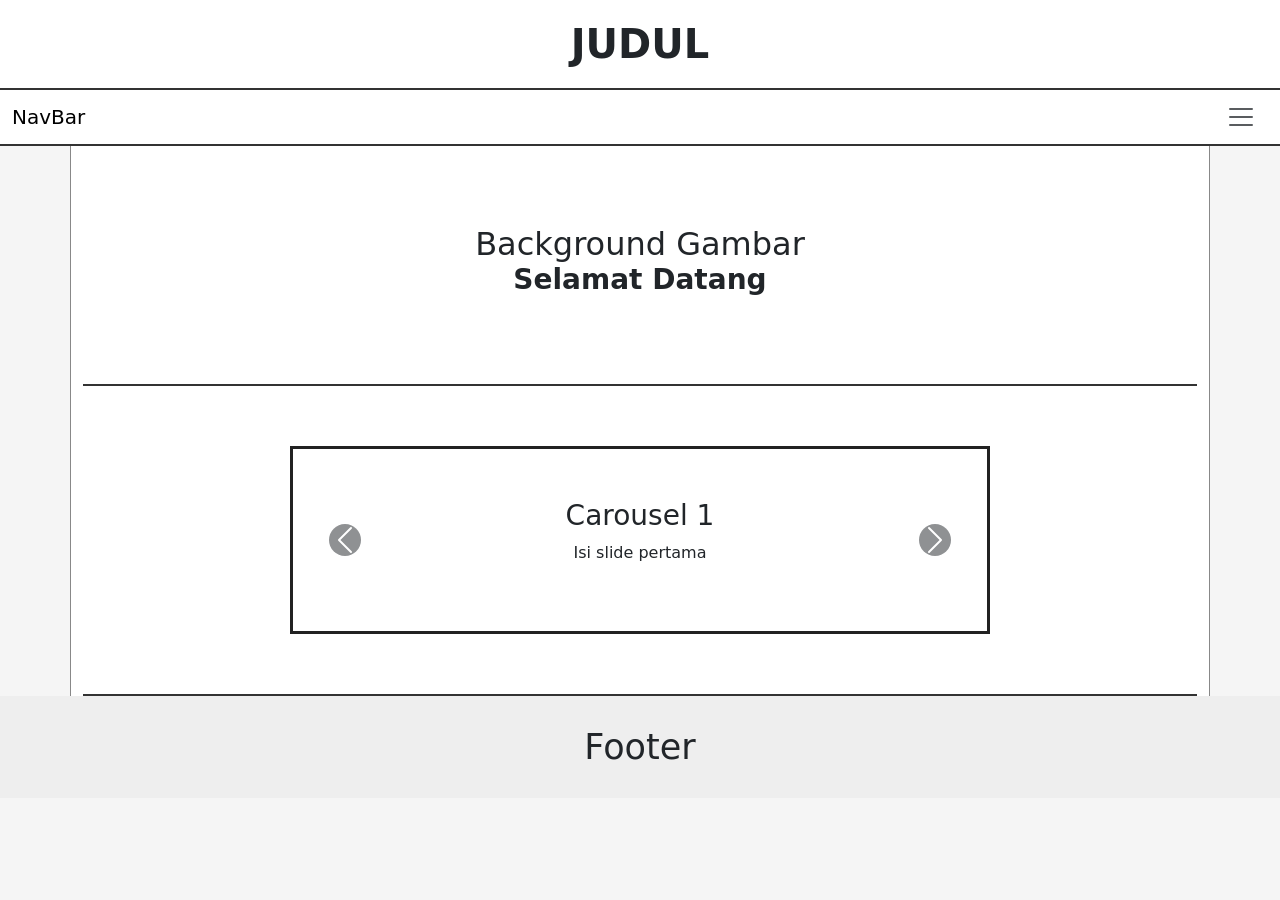
<file: gpt.html>
<!DOCTYPE html>
<html lang="id">
<head>
<meta charset="UTF-8">
<meta name="viewport" content="width=device-width, initial-scale=1.0">
<title>Simple Bootstrap Layout</title>

<!-- Bootstrap 5 -->
<link href="https://cdn.jsdelivr.net/npm/bootstrap@5.3.3/dist/css/bootstrap.min.css" rel="stylesheet">

<style>
body{
    background:#f5f5f5;
}

/* Header Judul */
.top-title{
    padding:20px;
    text-align:center;
    border-bottom:2px solid #333;
    background:#fff;
}

.top-title h1{
    font-weight:bold;
    margin:0;
}

/* Navbar */
.navbar-custom{
    border-bottom:2px solid #333;
    background:#fff;
}

/* Hero */
.hero{
    height:240px;
    display:flex;
    justify-content:center;
    align-items:center;
    text-align:center;
    border-bottom:2px solid #333;

    /* Ganti URL gambar sesuai kebutuhan */
    background:url('https://picsum.photos/1200/500') center/cover no-repeat;
    position:relative;
}

.hero::before{
    content:"";
    position:absolute;
    inset:0;
    background:rgba(255,255,255,0.55);
}

.hero-content{
    position:relative;
    z-index:2;
}

.hero h2{
    margin:0;
}

.hero h3{
    font-weight:bold;
}

/* Carousel Box */
.carousel-section{
    padding:60px 0;
    border-bottom:2px solid #333;
    background:white;
}

.carousel-box{
    max-width:700px;
    margin:auto;
    border:3px solid #222;
    padding:50px;
}

/* Footer */
footer{
    padding:25px;
    text-align:center;
    font-size:35px;
    background:#eee;
}

/* biar mirip ada ruang kosong kanan kiri */
.main-wrapper{
    border-left:1px solid #888;
    border-right:1px solid #888;
    background:white;
}
</style>
</head>
<body>

<!-- JUDUL -->
<header class="top-title">
    <h1>JUDUL</h1>
</header>


<!-- NAVBAR -->
<nav class="navbar navbar-custom">
<div class="container-fluid">
    <span class="navbar-brand mb-0 h1">NavBar</span>

    <button class="navbar-toggler border-0" type="button"
        data-bs-toggle="collapse"
        data-bs-target="#menu">
        <span class="navbar-toggler-icon"></span>
    </button>
</div>

<div class="collapse" id="menu">
<div class="p-3 border-top">
    <a href="#" class="d-block mb-2">Home</a>
    <a href="#" class="d-block mb-2">About</a>
    <a href="#" class="d-block">Contact</a>
</div>
</div>
</nav>


<div class="container main-wrapper">

<!-- HERO -->
<section class="hero">
<div class="hero-content">
    <h2>Background Gambar</h2>
    <h3>Selamat Datang</h3>
</div>
</section>


<!-- CAROUSEL -->
<section class="carousel-section">

<div id="mySlider" class="carousel slide carousel-box" data-bs-ride="carousel">

<div class="carousel-inner text-center">

<div class="carousel-item active">
    <h3>Carousel 1</h3>
    <p>Isi slide pertama</p>
</div>

<div class="carousel-item">
    <h3>Carousel 2</h3>
    <p>Isi slide kedua</p>
</div>

<div class="carousel-item">
    <h3>Carousel 3</h3>
    <p>Isi slide ketiga</p>
</div>

</div>

<button class="carousel-control-prev" type="button"
data-bs-target="#mySlider"
data-bs-slide="prev">

<span class="carousel-control-prev-icon bg-dark rounded-circle p-3"></span>

</button>

<button class="carousel-control-next" type="button"
data-bs-target="#mySlider"
data-bs-slide="next">

<span class="carousel-control-next-icon bg-dark rounded-circle p-3"></span>

</button>

</div>

</section>

</div>


<footer>
Footer
</footer>

<script src="https://cdn.jsdelivr.net/npm/bootstrap@5.3.3/dist/js/bootstrap.bundle.min.js"></script>

</body>
</html>
</file>
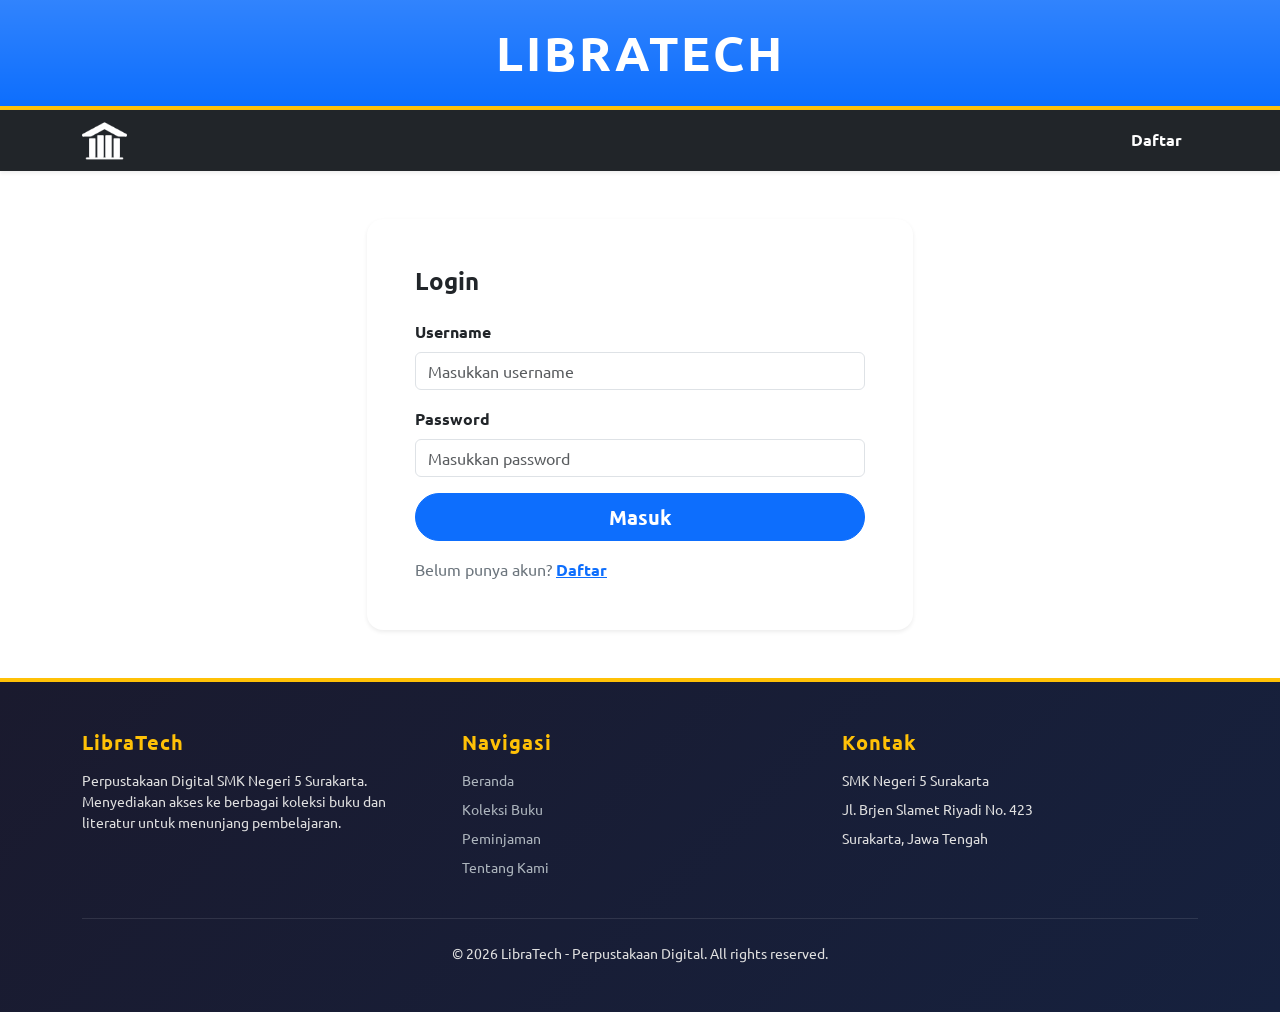
<file: login.html>
<!DOCTYPE html>
<html lang="en">

<head>
    <meta charset="UTF-8">
    <meta name="viewport" content="width=device-width, initial-scale=1.0">
    <link href="https://cdn.jsdelivr.net/npm/bootstrap@5.3.8/dist/css/bootstrap.min.css" rel="stylesheet">
    <link href="style.css" rel="stylesheet">
    <link rel="preconnect" href="https://fonts.googleapis.com">
    <link rel="preconnect" href="https://fonts.gstatic.com" crossorigin>
    <link
        href="https://fonts.googleapis.com/css2?family=Roboto+Mono:ital,wght@0,100..700;1,100..700&family=Ubuntu:ital,wght@0,300;0,400;0,500;0,700;1,300;1,400;1,500;1,700&display=swap"
        rel="stylesheet">
    <title>Login - LibraTech</title>
</head>

<body class="bg-light">

    <div class="bg-primary bg-gradient text-white text-center py-4 border-bottom border-warning border-4 shadow-sm">
        <div class="container">
            <h1 class="fw-bold display-5 mb-0 text-uppercase tracking-wide">LibraTech</h1>
        </div>
    </div>

    <nav class="navbar navbar-expand-lg navbar-dark bg-dark shadow-sm">
        <div class="container">
            <a href="index.html" class="navbar-brand p-0">
                <img src="logo.ico" alt="Logo" style="max-width: 45px; filter: brightness(0) invert(1);">
            </a>
            <ul class="navbar-nav ms-auto gap-2">
                <li class="nav-item">
                    <a class="nav-link text-white fw-semibold px-3 rounded-pill nav-inactive" href="register.html">Daftar</a>
                </li>
            </ul>
        </div>
    </nav>

    <section class="bg-white py-5">
        <div class="container">
            <div class="row justify-content-center">
                <div class="col-lg-6">
                    <div class="card border-0 shadow-sm rounded-4 p-4 p-md-5">
                        <h4 class="fw-bold mb-4">Login</h4>

                        <form id="loginForm">
                            <div class="mb-3">
                                <label class="form-label fw-semibold">Username</label>
                                <input type="text" id="username" class="form-control" placeholder="Masukkan username" required>
                            </div>

                            <div class="mb-3">
                                <label class="form-label fw-semibold">Password</label>
                                <input type="password" id="password" class="form-control" placeholder="Masukkan password" required>
                            </div>

                            <button type="submit" class="btn btn-primary btn-lg fw-semibold w-100 rounded-pill">Masuk</button>

                            <div id="loginMsg" class="mt-3 text-danger" aria-live="polite"></div>

                            <div class="mt-3">
                                <p class="text-secondary mb-0">Belum punya akun? <a href="register.html" class="fw-semibold">Daftar</a></p>
                            </div>
                        </form>
                    </div>
                </div>
            </div>
        </div>
    </section>

    <!-- Footer -->
    <footer class="site-footer py-5">
      <div class="container">
        <div class="row g-4">
          <div class="col-md-4">
            <h5 class="mb-3">LibraTech</h5>
            <p class="small mb-0">Perpustakaan Digital SMK Negeri 5 Surakarta. Menyediakan akses ke berbagai koleksi buku dan literatur untuk menunjang pembelajaran.</p>
          </div>
          <div class="col-md-4">
            <h5 class="mb-3">Navigasi</h5>
            <ul class="list-unstyled small">
              <li class="mb-2"><a href="index.html">Beranda</a></li>
              <li class="mb-2"><a href="buku.html">Koleksi Buku</a></li>
              <li class="mb-2"><a href="pinjam.html">Peminjaman</a></li>
              <li class="mb-2"><a href="tentang-kami.html">Tentang Kami</a></li>
            </ul>
          </div>
          <div class="col-md-4">
            <h5 class="mb-3">Kontak</h5>
            <ul class="list-unstyled small">
              <li class="mb-2">SMK Negeri 5 Surakarta</li>
              <li class="mb-2">Jl. Brjen Slamet Riyadi No. 423</li>
              <li class="mb-2">Surakarta, Jawa Tengah</li>
            </ul>
          </div>
        </div>
        <div class="footer-divider mt-4 pt-4 text-center small">
          <p class="mb-0">&copy; 2026 LibraTech - Perpustakaan Digital. All rights reserved.</p>
        </div>
      </div>
    </footer>

    <script src="https://cdn.jsdelivr.net/npm/bootstrap@5.3.3/dist/js/bootstrap.bundle.min.js"></script>
    <script src="auth.js"></script>
    <script>
        document.getElementById('loginForm').addEventListener('submit', function (e) {
            e.preventDefault();

            const username = document.getElementById('username').value;
            const password = document.getElementById('password').value;

            const res = loginUser(username, password);
            const msg = document.getElementById('loginMsg');

            if (!res.ok) {
                msg.textContent = res.message || 'Login gagal.';
                return;
            }

            const next = getNextUrl();
            window.location.href = next;
        });
    </script>
</body>

</html>
</file>
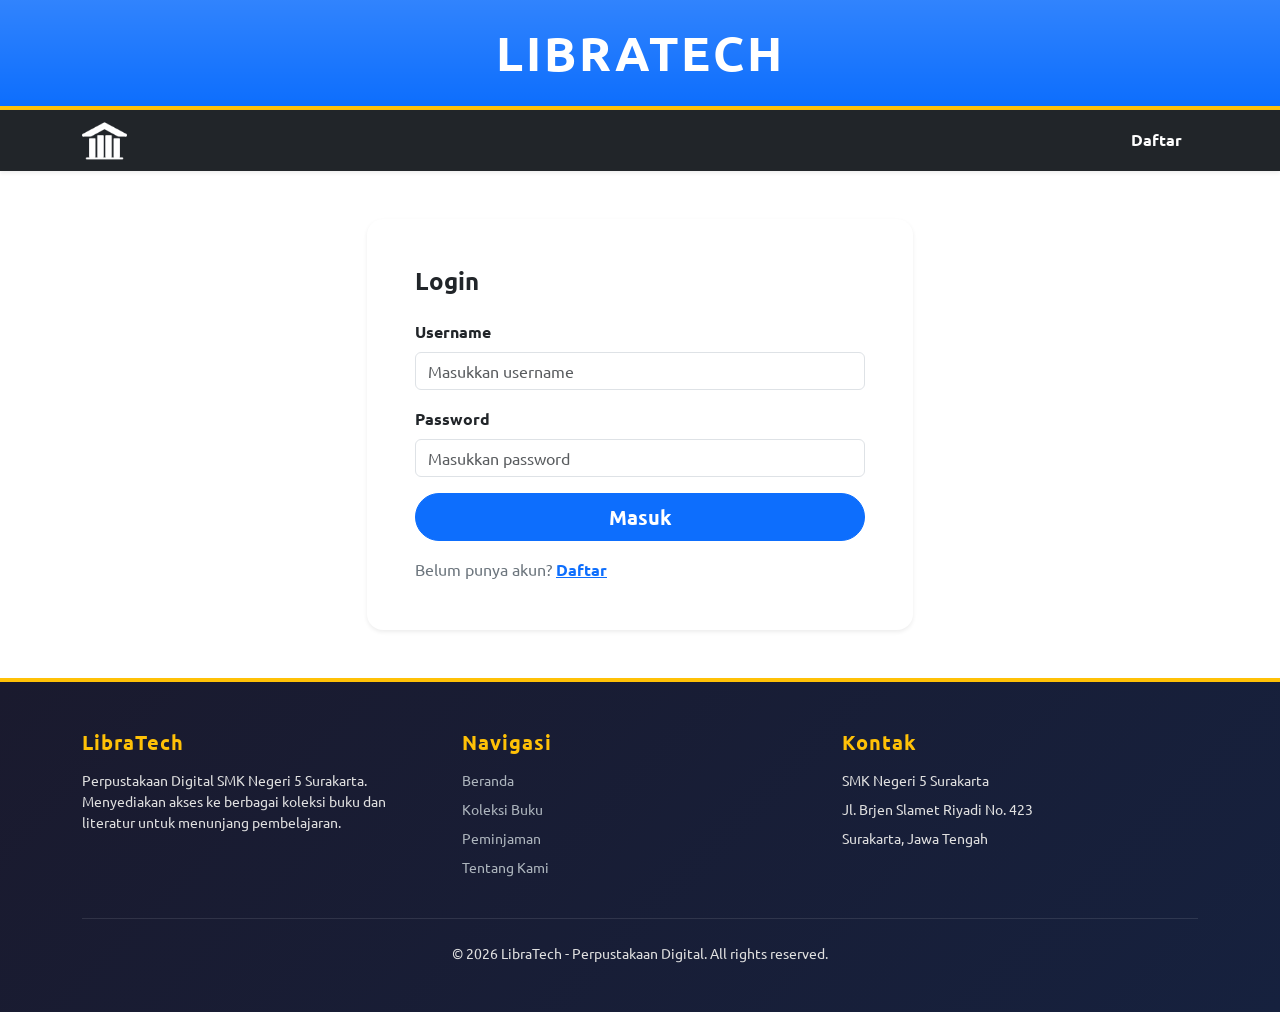
<file: pinjam.html>
<!DOCTYPE html>
<html lang="en">

<head>
    <meta charset="UTF-8">
    <meta name="viewport" content="width=device-width, initial-scale=1.0">
    <link href="https://cdn.jsdelivr.net/npm/bootstrap@5.3.8/dist/css/bootstrap.min.css" rel="stylesheet">
    <link href="style.css" rel="stylesheet">
    <!-- Font -->
    <link rel="preconnect" href="https://fonts.googleapis.com">
    <link rel="preconnect" href="https://fonts.gstatic.com" crossorigin>
    <link
        href="https://fonts.googleapis.com/css2?family=Roboto+Mono:ital,wght@0,100..700;1,100..700&family=Ubuntu:ital,wght@0,300;0,400;0,500;0,700;1,300;1,400;1,500;1,700&display=swap"
        rel="stylesheet">
    <title>Pinjam - LibraTech</title>
</head>

<body class="bg-light">

    <!-- Header -->
    <div class="bg-primary bg-gradient text-white text-center py-4 border-bottom border-warning border-4 shadow-sm">
        <div class="container">
            <h1 class="fw-bold display-5 mb-0 text-uppercase tracking-wide">LibraTech</h1>
        </div>
    </div>

    <!-- Navbar -->
    <nav class="navbar navbar-expand-lg navbar-dark bg-dark shadow-sm">
        <div class="container">
            <a href="index.html" class="navbar-brand p-0">
                <img src="logo.ico" alt="Logo" style="max-width: 45px; filter: brightness(0) invert(1);">
            </a>
            <button class="navbar-toggler border-light" type="button" data-bs-toggle="collapse"
                data-bs-target="#navbarNav" aria-controls="navbarNav" aria-expanded="false"
                aria-label="Toggle navigation">
                <span class="navbar-toggler-icon"></span>
            </button>
            <div class="collapse navbar-collapse" id="navbarNav">
                <ul class="navbar-nav ms-auto gap-2">
                    <li class="nav-item">
                        <a class="nav-link text-white fw-semibold px-3 rounded-pill nav-inactive" href="buku.html">Buku</a>
                    </li>
                    <li class="nav-item">
                        <a class="nav-link active btn btn-warning text-dark fw-semibold px-3 rounded-pill"
                            aria-current="page" href="pinjam.html">Pinjam</a>
                    </li>
                </ul>
            </div>
        </div>
    </nav>

    <!-- Judul -->
    <section class="bg-white py-4 border-bottom">
        <div class="container">
            <h2 class="fw-bold text-dark mb-0">📋 Peminjaman Buku</h2>
            <p class="text-secondary mt-2 mb-0">Ajukan peminjaman buku perpustakaan digital</p>
        </div>
    </section>

    <!-- Form Peminjaman -->
    <section class="bg-white py-5">
        <div class="container">
            <div class="row justify-content-center">
                <div class="col-lg-8">
                    <div class="card border-0 shadow-sm rounded-4 p-4 p-md-5">
                        <h4 class="fw-bold mb-4">Formulir Peminjaman</h4>
                        <form id="pinjamForm">
                            <div class="row g-3">
                                <div class="col-md-6">
                                    <label class="form-label fw-semibold">Nama Lengkap</label>
                                    <input type="text" id="nama" class="form-control" placeholder="Masukkan nama lengkap" required>
                                </div>
                                <div class="col-md-6">
                                    <label class="form-label fw-semibold">Nomor Anggota</label>
                                    <input type="text" id="nomorAnggota" class="form-control" placeholder="Masukkan nomor anggota" required>
                                </div>
                                <div class="col-md-6">
                                    <label class="form-label fw-semibold">Judul Buku</label>
                                    <select id="judulBuku" class="form-select" required>
                                        <option value="">Pilih judul buku</option>
                                    </select>
                                </div>
                                <div class="col-md-6">
                                    <label class="form-label fw-semibold">Kategori</label>
                                    <select id="kategori" class="form-select" required>
                                        <option value="">Pilih kategori</option>
                                        <option value="komik">Komik</option>
                                        <option value="novel">Novel</option>
                                        <option value="ensiklopedia">Ensiklopedia</option>
                                        <option value="sejarah">Ilmu Sosial</option>
                                    </select>
                                </div>
                                <div class="col-md-6">
                                    <label class="form-label fw-semibold">Tanggal Pinjam</label>
                                    <input type="date" id="tglPinjam" class="form-control" required>
                                </div>
                                <div class="col-md-6">
                                    <label class="form-label fw-semibold">Tanggal Kembali</label>
                                    <input type="date" id="tglKembali" class="form-control" required>
                                </div>
                                <div class="col-12">
                                    <label class="form-label fw-semibold">Catatan</label>
                                    <textarea id="catatan" class="form-control" rows="3" placeholder="Tambahkan catatan (opsional)"></textarea>
                                </div>
                                <div class="col-12 mt-4">
                                    <button type="submit" class="btn btn-primary btn-lg fw-semibold w-100 rounded-pill">Ajukan Peminjaman</button>
                                </div>
                            </div>
                        </form>
                    </div>
                </div>
            </div>
        </div>
    </section>

    <!-- Daftar Peminjaman -->
    <section class="bg-white py-5">
        <div class="container">
            <div class="row justify-content-center">
                <div class="col-lg-10">
                    <div class="card border-0 shadow-sm rounded-4 p-4 p-md-5">
                        <div class="d-flex justify-content-between align-items-center mb-4">
                            <h4 class="fw-bold mb-0">📋 Data Peminjaman Saya</h4>
                        </div>
                        <div class="table-responsive">
                            <table class="table table-hover align-middle mb-0">
                                <thead class="table-light">
                                    <tr>
                                        <th>No</th>
                                        <th>Nama</th>
                                        <th>No. Anggota</th>
                                        <th>Judul Buku</th>
                                        <th>Kategori</th>
                                        <th>Tgl Pinjam</th>
                                        <th>Tgl Kembali</th>
                                        <th>Catatan</th>
                                        <th>Aksi</th>
                                    </tr>
                                </thead>
                                <tbody id="dataTableBody">
                                    <!-- Data will be loaded here -->
                                </tbody>
                            </table>
                        </div>
                        <p id="emptyMessage" class="text-center text-secondary mt-4 mb-0">Belum ada data peminjaman.</p>
                    </div>
                </div>
            </div>
        </div>
    </section>

    <!-- Footer -->
    <footer class="site-footer py-5">
      <div class="container">
        <div class="row g-4">
          <div class="col-md-4">
            <h5 class="mb-3">LibraTech</h5>
            <p class="small mb-0">Perpustakaan Digital SMK Negeri 5 Surakarta. Menyediakan akses ke berbagai koleksi buku dan literatur untuk menunjang pembelajaran.</p>
          </div>
          <div class="col-md-4">
            <h5 class="mb-3">Navigasi</h5>
            <ul class="list-unstyled small">
              <li class="mb-2"><a href="index.html">Beranda</a></li>
              <li class="mb-2"><a href="buku.html">Koleksi Buku</a></li>
              <li class="mb-2"><a href="pinjam.html">Peminjaman</a></li>
              <li class="mb-2"><a href="tentang-kami.html">Tentang Kami</a></li>
            </ul>
          </div>
          <div class="col-md-4">
            <h5 class="mb-3">Kontak</h5>
            <ul class="list-unstyled small">
              <li class="mb-2">SMK Negeri 5 Surakarta</li>
              <li class="mb-2">Jl. Brjen Slamet Riyadi No. 423</li>
              <li class="mb-2">Surakarta, Jawa Tengah</li>
            </ul>
          </div>
        </div>
        <div class="footer-divider mt-4 pt-4 text-center small">
          <p class="mb-0">&copy; 2026 LibraTech - Perpustakaan Digital. All rights reserved.</p>
        </div>
      </div>
    </footer>

    <script src="https://cdn.jsdelivr.net/npm/bootstrap@5.3.3/dist/js/bootstrap.bundle.min.js"></script>
    <script src="auth.js"></script>
    <script>
        // Proteksi halaman: hanya untuk user biasa
        document.addEventListener('DOMContentLoaded', () => {
            requireAuth({ loginUrl: 'login.html' });

            const session = getCurrentUser();
            const isAdmin = !!(session && (session.role === 'admin' || session.username === 'admin'));

            // Jika admin, redirect ke halaman admin
            if (isAdmin) {
                window.location.href = 'admin-pinjam.html';
                return;
            }

            window.__currentUsername = session && session.username ? session.username : null;

            const nav = document.querySelector('nav');
            if (nav && session && session.username) {
                const ul = nav.querySelector('ul.navbar-nav');

                if (ul && !ul.querySelector('#logoutBtn')) {
                    const li = document.createElement('li');
                    li.className = 'nav-item';
                    li.innerHTML = `
                        <span class="nav-link text-white fw-semibold px-3 rounded-pill d-flex align-items-center gap-2" style="cursor: default;">
                            <span class="text-warning" style="font-weight: 700;">Hi, ${session.username}</span>
                        </span>
                    `;
                    ul.appendChild(li);

                    const li2 = document.createElement('li');
                    li2.className = 'nav-item';
                    li2.innerHTML = `
                        <button id="logoutBtn" class="nav-link btn btn-outline-light text-white fw-semibold px-3 rounded-pill" type="button">Logout</button>
                    `;
                    ul.appendChild(li2);

                    document.getElementById('logoutBtn').addEventListener('click', () => {
                        logout();
                        window.location.href = 'login.html';
                    });
                }
            }
        });

        // Load data from localStorage
        function getPeminjaman() {
            return JSON.parse(localStorage.getItem('peminjaman')) || [];
        }

        // Save data to localStorage
        function savePeminjaman(data) {
            localStorage.setItem('peminjaman', JSON.stringify(data));
        }

        // Render table - user biasa: hanya lihat peminjaman sendiri
        function renderTable() {
            const allData = getPeminjaman();
            const tbody = document.getElementById('dataTableBody');
            const emptyMsg = document.getElementById('emptyMessage');

            // Filter hanya peminjaman milik user ini
            const username = window.__currentUsername;
            const userData = username ? allData.filter(item => (item.username || '') === username) : [];

            if (userData.length === 0) {
                tbody.innerHTML = '';
                emptyMsg.style.display = '';
                return;
            }
            emptyMsg.style.display = 'none';

            tbody.innerHTML = userData.map((item, index) => {
                // Cari index asli di allData untuk hapus
                const originalIndex = allData.indexOf(item);
                return `
                <tr>
                    <td>${index + 1}</td>
                    <td>${item.nama}</td>
                    <td>${item.nomorAnggota}</td>
                    <td>${item.judulBuku}</td>
                    <td><span class="badge bg-secondary">${item.kategori}</span></td>
                    <td>${item.tglPinjam}</td>
                    <td>${item.tglKembali}</td>
                    <td>${item.catatan || '-'}</td>
                    <td>
                        <button class="btn btn-sm btn-outline-danger rounded-pill hapus-btn" data-original-index="${originalIndex}">Hapus</button>
                    </td>
                </tr>
            `}).join('');

            // Hapus event
            document.querySelectorAll('.hapus-btn').forEach(btn => {
                btn.addEventListener('click', function() {
                    const data = getPeminjaman();
                    const originalIdx = parseInt(this.getAttribute('data-original-index'));
                    data.splice(originalIdx, 1);
                    savePeminjaman(data);
                    renderTable();
                });
            });
        }

        // Handle form submit
        document.getElementById('pinjamForm').addEventListener('submit', function(e) {
            e.preventDefault();

            const currentUser = (window.__currentUsername || (getCurrentUser() && getCurrentUser().username)) || null;

            const peminjaman = {
                username: currentUser,
                nama: document.getElementById('nama').value.trim(),
                nomorAnggota: document.getElementById('nomorAnggota').value.trim(),
                judulBuku: document.getElementById('judulBuku').value.trim(),
                kategori: document.getElementById('kategori').value,
                tglPinjam: document.getElementById('tglPinjam').value,
                tglKembali: document.getElementById('tglKembali').value,
                catatan: document.getElementById('catatan').value.trim()
            };

            const data = getPeminjaman();
            data.push(peminjaman);
            savePeminjaman(data);
            renderTable();

            // Reset form
            this.reset();

            // Alert sukses
            alert('✅ Peminjaman berhasil diajukan!');
        });

        // Load daftar buku dari localStorage untuk dropdown
        function loadBookList() {
            const books = JSON.parse(localStorage.getItem('libraTechBooks')) || [];
            const select = document.getElementById('judulBuku');
            // Filter hanya buku yang tersedia
            const available = books.filter(b => b.status === 'Tersedia');
            select.innerHTML = '<option value="">Pilih judul buku</option>';
            available.forEach(book => {
                const opt = document.createElement('option');
                opt.value = book.judul;
                opt.textContent = book.judul + ' (' + book.kategori + ')';
                select.appendChild(opt);
            });
        }

        // Render on load - combined with auth check
        // (auth check is already in the first DOMContentLoaded above, but renderTable/loadBookList need to be inside it)
        document.addEventListener('DOMContentLoaded', function() {
            renderTable();
            loadBookList();
        });
    </script>
</body>

</html>
</file>
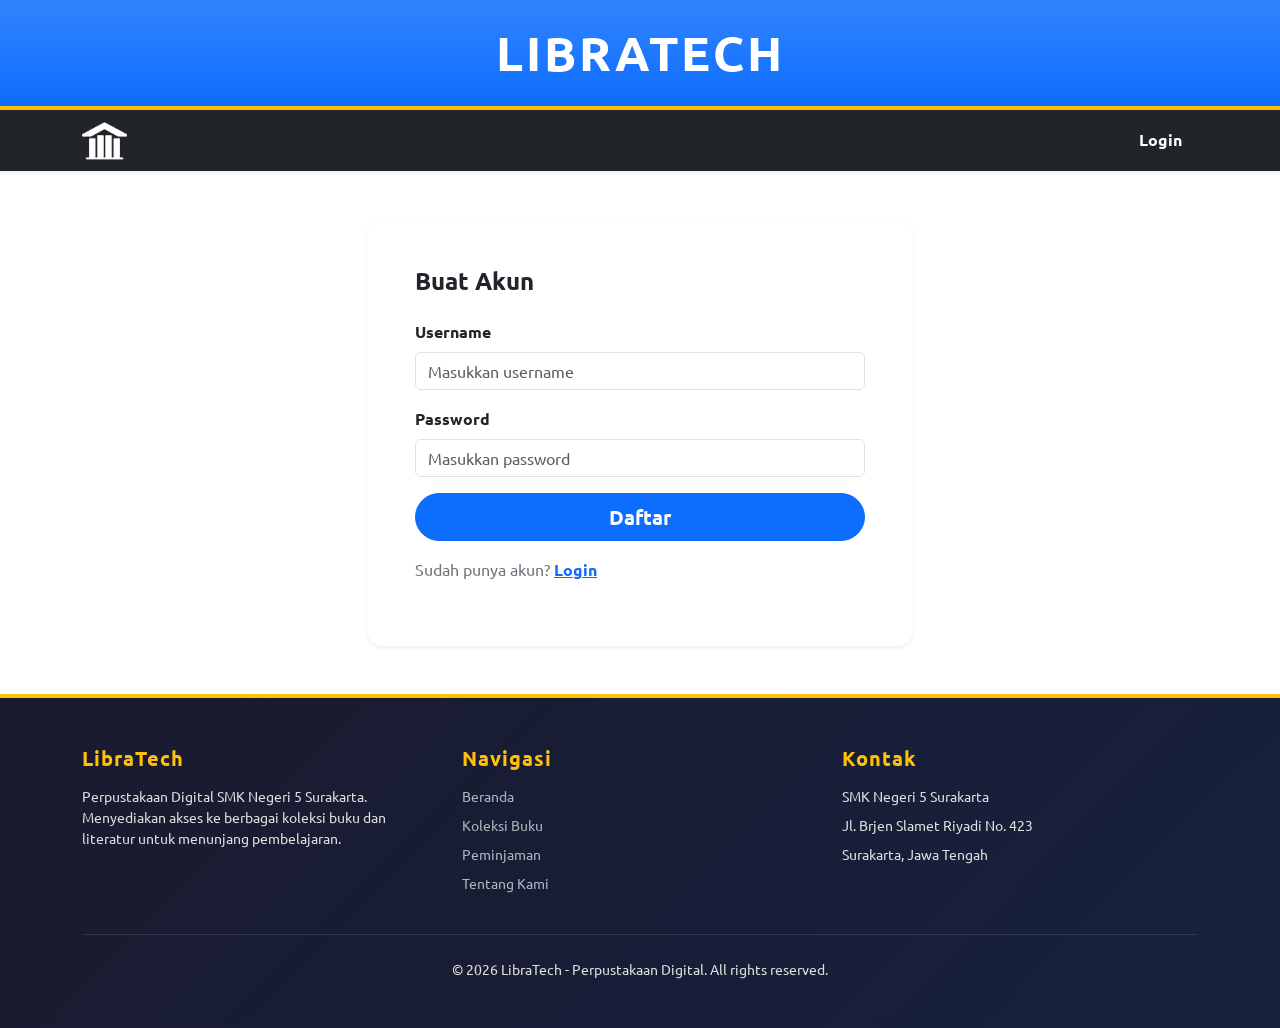
<file: register.html>
<!DOCTYPE html>
<html lang="en">

<head>
    <meta charset="UTF-8">
    <meta name="viewport" content="width=device-width, initial-scale=1.0">
    <link href="https://cdn.jsdelivr.net/npm/bootstrap@5.3.8/dist/css/bootstrap.min.css" rel="stylesheet">
    <link href="style.css" rel="stylesheet">
    <link rel="preconnect" href="https://fonts.googleapis.com">
    <link rel="preconnect" href="https://fonts.gstatic.com" crossorigin>
    <link
        href="https://fonts.googleapis.com/css2?family=Roboto+Mono:ital,wght@0,100..700;1,100..700&family=Ubuntu:ital,wght@0,300;0,400;0,500;0,700;1,300;1,400;1,500;1,700&display=swap"
        rel="stylesheet">
    <title>Register - LibraTech</title>
</head>

<body class="bg-light">

    <div class="bg-primary bg-gradient text-white text-center py-4 border-bottom border-warning border-4 shadow-sm">
        <div class="container">
            <h1 class="fw-bold display-5 mb-0 text-uppercase tracking-wide">LibraTech</h1>
        </div>
    </div>

    <nav class="navbar navbar-expand-lg navbar-dark bg-dark shadow-sm">
        <div class="container">
            <a href="index.html" class="navbar-brand p-0">
                <img src="logo.ico" alt="Logo" style="max-width: 45px; filter: brightness(0) invert(1);">
            </a>
            <ul class="navbar-nav ms-auto gap-2">
                <li class="nav-item">
                    <a class="nav-link text-white fw-semibold px-3 rounded-pill nav-inactive" href="login.html">Login</a>
                </li>
            </ul>
        </div>
    </nav>

    <section class="bg-white py-5">
        <div class="container">
            <div class="row justify-content-center">
                <div class="col-lg-6">
                    <div class="card border-0 shadow-sm rounded-4 p-4 p-md-5">
                        <h4 class="fw-bold mb-4">Buat Akun</h4>

                        <form id="registerForm">
                            <div class="mb-3">
                                <label class="form-label fw-semibold">Username</label>
                                <input type="text" id="username" class="form-control" placeholder="Masukkan username" required>
                            </div>

                            <div class="mb-3">
                                <label class="form-label fw-semibold">Password</label>
                                <input type="password" id="password" class="form-control" placeholder="Masukkan password" required>
                            </div>

                            <button type="submit" class="btn btn-primary btn-lg fw-semibold w-100 rounded-pill">Daftar</button>

                            <div class="mt-3">
                                <p class="text-secondary mb-0">Sudah punya akun? <a href="login.html" class="fw-semibold">Login</a></p>
                            </div>

                            <div id="registerMsg" class="mt-3 text-danger" aria-live="polite"></div>
                        </form>
                    </div>
                </div>
            </div>
        </div>
    </section>

    <!-- Footer -->
    <footer class="site-footer py-5">
      <div class="container">
        <div class="row g-4">
          <div class="col-md-4">
            <h5 class="mb-3">LibraTech</h5>
            <p class="small mb-0">Perpustakaan Digital SMK Negeri 5 Surakarta. Menyediakan akses ke berbagai koleksi buku dan literatur untuk menunjang pembelajaran.</p>
          </div>
          <div class="col-md-4">
            <h5 class="mb-3">Navigasi</h5>
            <ul class="list-unstyled small">
              <li class="mb-2"><a href="index.html">Beranda</a></li>
              <li class="mb-2"><a href="buku.html">Koleksi Buku</a></li>
              <li class="mb-2"><a href="pinjam.html">Peminjaman</a></li>
              <li class="mb-2"><a href="tentang-kami.html">Tentang Kami</a></li>
            </ul>
          </div>
          <div class="col-md-4">
            <h5 class="mb-3">Kontak</h5>
            <ul class="list-unstyled small">
              <li class="mb-2">SMK Negeri 5 Surakarta</li>
              <li class="mb-2">Jl. Brjen Slamet Riyadi No. 423</li>
              <li class="mb-2">Surakarta, Jawa Tengah</li>
            </ul>
          </div>
        </div>
        <div class="footer-divider mt-4 pt-4 text-center small">
          <p class="mb-0">&copy; 2026 LibraTech - Perpustakaan Digital. All rights reserved.</p>
        </div>
      </div>
    </footer>

    <script src="https://cdn.jsdelivr.net/npm/bootstrap@5.3.3/dist/js/bootstrap.bundle.min.js"></script>
    <script src="auth.js"></script>
    <script>
        document.getElementById('registerForm').addEventListener('submit', function (e) {
            e.preventDefault();

            const username = document.getElementById('username').value;
            const password = document.getElementById('password').value;

            const res = registerUser(username, password);
            const msg = document.getElementById('registerMsg');

            if (!res.ok) {
                msg.textContent = res.message || 'Gagal mendaftar.';
                return;
            }

            // redirect after success
            const next = getNextUrl();
            window.location.href = next;
        });
    </script>
</body>

</html>
</file>
<file: style.css>
/* ===== ONLY CUSTOM STYLES (Bootstrap can't do these) ===== */

/* Apply Ubuntu font globally */
body {
    font-family: 'Ubuntu', sans-serif;
}

/* Hero section with background image */
.hero-section {
    min-height: 50vh;
    background: url('libraryBackground.jpg') center / cover no-repeat;
}

/* Dark overlay on hero */
.hero-overlay {
    background: linear-gradient(135deg, rgba(44, 62, 80, 0.7) 0%, rgba(52, 152, 219, 0.5) 100%);
}

/* Fade-in animation for hero text */
.animate-fade {
    animation: fadeInDown 1s ease-out;
}

/* Navbar inactive link hover & active state */
.nav-inactive {
    transition: all 0.3s ease;
}

.nav-inactive:hover,
.nav-inactive:focus {
    background-color: rgba(255, 255, 255, 0.1);
    color: #fff !important;
}

/* Active navbar item indicator */
.navbar-nav .nav-link.active:not(.btn-warning) {
    background-color: rgba(255, 255, 255, 0.15);
}

@keyframes fadeInDown {
    from {
        opacity: 0;
        transform: translateY(-30px);
    }
    to {
        opacity: 1;
        transform: translateY(0);
    }
}

/* Letter spacing utility (not in Bootstrap) */
.tracking-wide {
    letter-spacing: 3px;
}

/* Make carousel fill its column height */
.carousel-custom {
    height: 100%;
}

.carousel-custom .carousel-inner {
    height: 100%;
    min-height: 100%;
}

/* Carousel item with full image - fill entire space */
.carousel-img-item {
    height: 100%;
    width: 100%;
    position: relative;
}

.carousel-img-item .carousel-img {
    width: 100%;
    height: 100%;
    object-fit: cover;
    display: block;
    position: absolute;
    top: 0;
    left: 0;
}

/* Left carousel fills column height (matching 2 right carousels combined) */
#carouselKiri {
    min-height: 360px;
}

#carouselKiri .carousel-inner {
    height: 100%;
    min-height: 100%;
}

/* Right carousels: auto height so images show fully without cropping */
#carouselKananAtas,
#carouselKananBawah {
    height: auto;
}

#carouselKananAtas .carousel-inner,
#carouselKananBawah .carousel-inner {
    height: auto;
    min-height: auto;
}

#carouselKananAtas .carousel-img-item,
#carouselKananBawah .carousel-img-item {
    height: auto;
    position: relative;
}

#carouselKananAtas .carousel-img,
#carouselKananBawah .carousel-img {
    position: relative;
    width: 100%;
    height: auto;
    object-fit: contain;
}

/* Carousel control hover effect */
.carousel-control-prev-icon,
.carousel-control-next-icon {
    transition: all 0.3s ease;
}

.carousel-control-prev-icon:hover,
.carousel-control-next-icon:hover {
    background-color: #f39c12 !important;
    transform: scale(1.1);
}

/* ===== Footer Styles ===== */
.site-footer {
    background: linear-gradient(135deg, #1a1a2e 0%, #16213e 100%);
    color: #e0e0e0;
    border-top: 4px solid #ffc107;
}

.site-footer h5 {
    color: #ffc107;
    font-weight: 600;
    letter-spacing: 1px;
}

.site-footer a {
    color: #adb5bd;
    text-decoration: none;
    transition: color 0.3s ease;
}

.site-footer a:hover {
    color: #ffc107;
}

.site-footer .footer-divider {
    border-top: 1px solid rgba(255, 255, 255, 0.1);
}

.site-footer .social-icon {
    display: inline-flex;
    align-items: center;
    justify-content: center;
    width: 40px;
    height: 40px;
    border-radius: 50%;
    background: rgba(255, 255, 255, 0.1);
    transition: all 0.3s ease;
    font-size: 1.1rem;
}

.site-footer .social-icon:hover {
    background: #ffc107;
    color: #1a1a2e !important;
    transform: translateY(-3px);
}

/* Responsive hero height */
@media (max-width: 768px) {
    .hero-section {
        min-height: 35vh;
    }
    .animate-fade {
        font-size: 2.5rem !important;
    }
}

@media (max-width: 480px) {
    .hero-section {
        min-height: 30vh;
    }
    .animate-fade {
        font-size: 1.8rem !important;
    }
}
</file>
